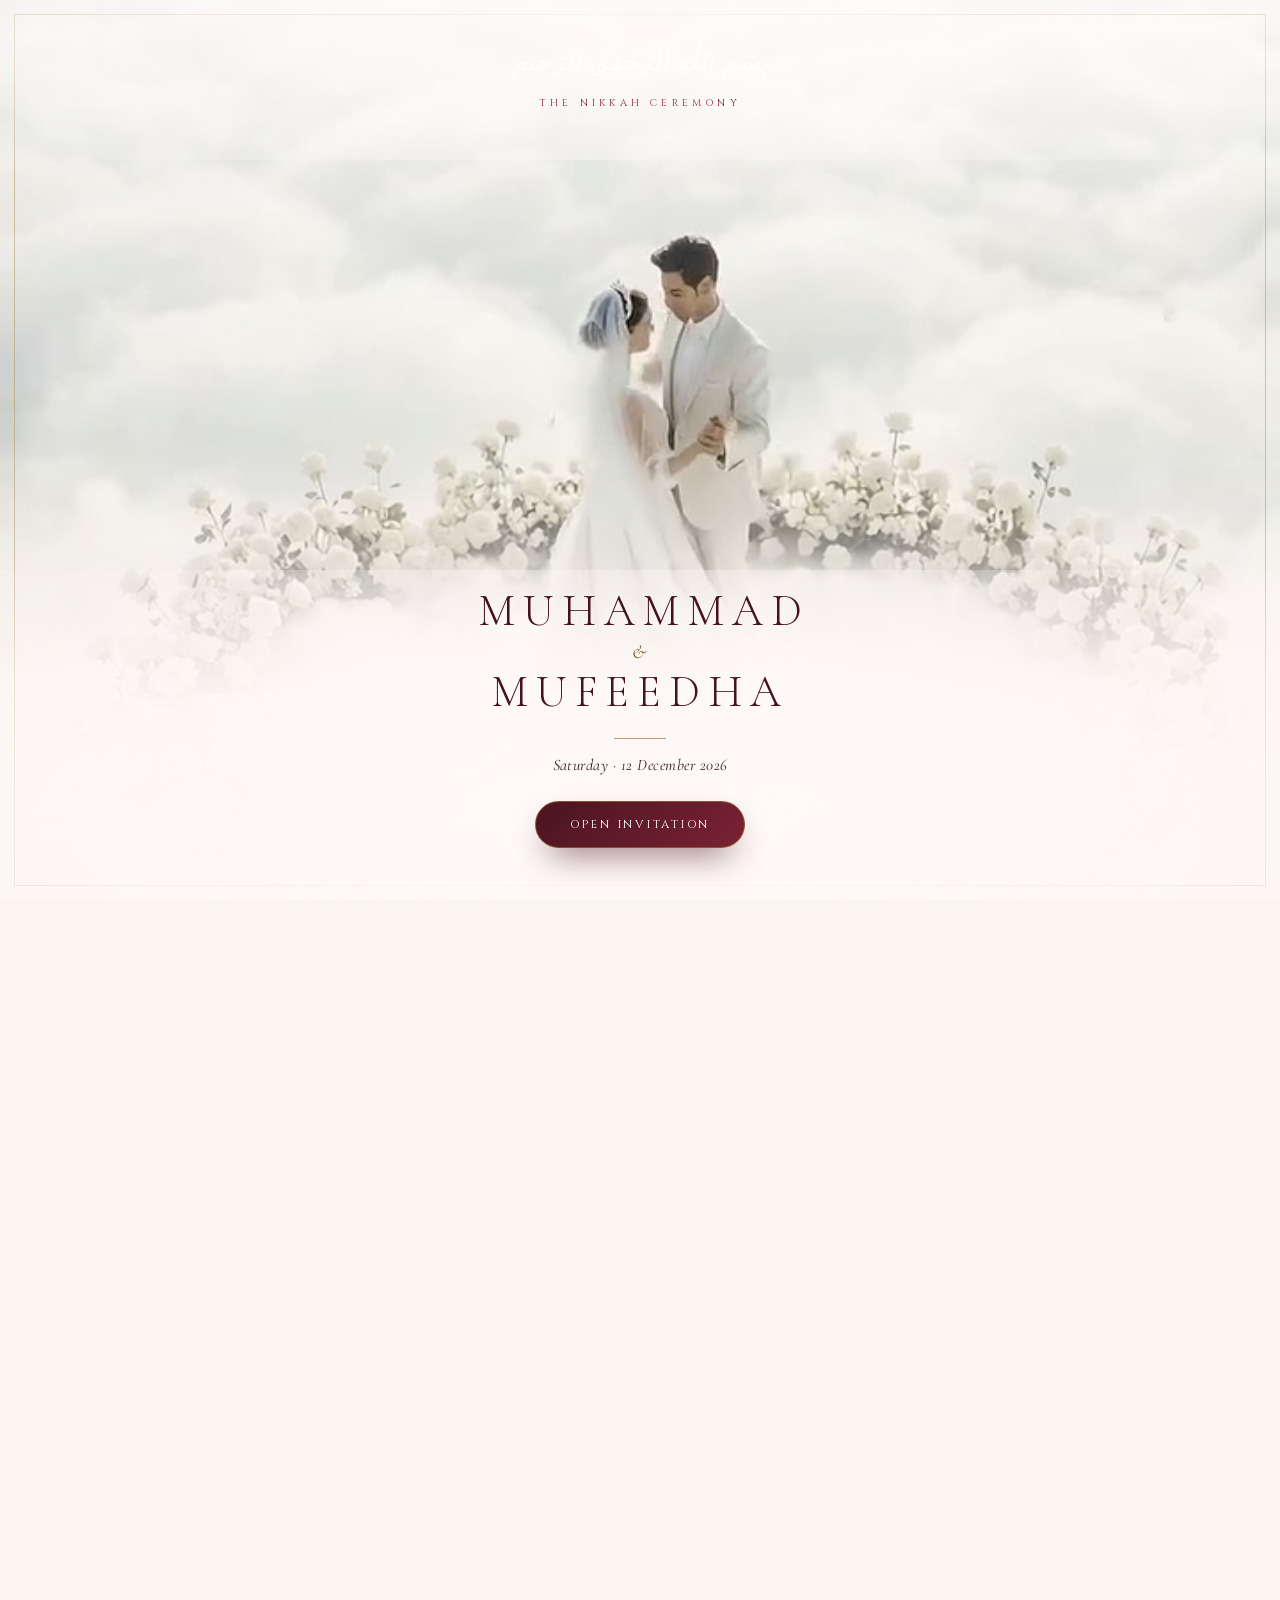
<file: index.html>
<!DOCTYPE html>
<html lang="en">
<head>
<meta charset="UTF-8">


<meta name="viewport" content="width=device-width, initial-scale=1.0, maximum-scale=1.0, user-scalable=no">
<title>Muhammad &amp; Mufeedha &#8211; Wedding Invitation</title>

<!-- OG / WhatsApp preview -->
<meta property="og:type" content="website">
<meta property="og:title" content="Muhammad &amp; Mufeedha | Wedding Invitation">
<meta property="og:description" content="Saturday, 12 December 2026 &middot; 7:00 PM &mdash; Le M&eacute;ridien Dubai Hotel &amp; Conference Centre, Dubai.">
<meta property="og:image" content="og-thumb.png">
<meta property="og:url" content="./">
<meta name="twitter:card" content="summary_large_image">

<!-- runtime origins (standard #17) -->
<link rel="preconnect" href="https://fonts.googleapis.com">
<link rel="preconnect" href="https://fonts.gstatic.com" crossorigin>
<link rel="preconnect" href="https://imagedelivery.net">
<link rel="dns-prefetch" href="https://yaseen-jumana-wedding-default-rtdb.firebaseio.com">
<link rel="dns-prefetch" href="https://www.gstatic.com">
<link rel="dns-prefetch" href="https://cdnjs.cloudflare.com">
<link rel="preconnect" href="https://pub-bc01cea1ca914ad8aba6c7541c55c7fb.r2.dev">

<!-- Firebase Compat SDK — deferred; init happens on DOMContentLoaded (standard #17) -->
<script defer src="assets/firebase-app-compat.js"></script>
<script defer src="assets/firebase-database-compat.js"></script>

<link href="assets/fonts.css" rel="stylesheet">
<link href="https://fonts.googleapis.com/css2?family=Cormorant+Garamond:ital,wght@0,300;0,400;0,500;0,600;1,300;1,400;1,500&family=Cinzel:wght@400;500;600&family=Caveat:wght@500&display=swap" rel="stylesheet">

<style>
:root{
  --paper:#fbf5f2;        /* ivory-blush ground (owner: red theme, crimson / wine) */
  --paper2:#f3e3df;
  --sheet:rgba(255,251,249,.90);
  --ink:#3a1f24;
  --ink2:#6e4a50;
  --navy:#4a1420;
  --gold:#866536;        /* deep printed-card gold, kept as the accent */
  --gold2:#dcc69e;
  --blue:#d9a3ab;
  --blush:#f0cdd2;
  /* crimson / wine + champagne gold (owner switched from pastel blue).
     --gold is the DEEP printed-card gold (it carries type on light ground);
     --gold2 is the light gold, only ever used on the dark panels. */
  --cloud:#d9a3ab;        /* mid cloud — on navy */
  --cloud2:#f3dade;       /* light cloud — on navy */
  --cloud-deep:#8c2f3d;   /* deep cloud — small caps on the light ground */
  --line:rgba(58,31,36,.18);
}
*{box-sizing:border-box;-webkit-tap-highlight-color:transparent}
html,body{margin:0;padding:0}
body{font-family:'Cormorant Garamond',Georgia,serif;color:var(--ink);background:var(--paper);-webkit-font-smoothing:antialiased;overflow-x:hidden}
img{max-width:100%;display:block}

/* --- paper background (zero raster weight, standard #16) --- */
#bg{position:fixed;inset:0;z-index:-1;background:
  radial-gradient(120% 90% at 50% 0%,#ffffff 0%,var(--paper) 46%,var(--paper2) 100%);}
/* the same ink-cloud artwork as the dark panels, held high-key so the whole
   page reads as one cloud-blue sky rather than clouds-on-panels over white */
#bg::before{content:"";position:absolute;inset:0;
  background:url('assets/bg-ink-clouds-rose.jpg') center/cover no-repeat;
  opacity:.34;}
#bg::after{content:"";position:absolute;inset:0;opacity:.5;
  background-image:url("data:image/svg+xml,%3Csvg xmlns='http://www.w3.org/2000/svg' width='140' height='140' viewBox='0 0 140 140'%3E%3Cg fill='none' stroke='%233a1f24' stroke-opacity='0.05' stroke-width='0.8'%3E%3Cpath d='M70 6 84 34 114 38 92 60 98 92 70 76 42 92 48 60 26 38 56 34Z'/%3E%3Ccircle cx='70' cy='70' r='46'/%3E%3C/g%3E%3C/svg%3E");
  background-size:190px 190px;}

/* --- petals — Sachin_weds_amisha's effect: shape, volume, 3D flutter and the
       exact 14-petal config copied verbatim. Only the MOTION is rebuilt: Sachin
       animates `top`, which forces layout every frame ([[sachin-amisha-perf-debt]],
       standard #17). Here the parent animates translateY (fall) and the child
       animates translateX + rotate3d (flutter), so the two never fight over the
       same transform track and the whole thing stays compositor-only.
       Tones: three red-rose gradients (client asked for red petals). --- */
#petals{position:fixed;inset:0;pointer-events:none;z-index:60;overflow:hidden;perspective:600px}
body:not(.entered) #petals{display:none}
.petal-fall{position:absolute;top:0;left:var(--left,0);will-change:transform;
  animation:petalFall var(--dur,18s) linear infinite var(--delay,0s)}
.petal{width:var(--w,14px);height:calc(var(--w,14px) * 1.18);
  border-radius:100% 0 60% 50% / 60% 0 100% 50%;
  opacity:min(1,calc(var(--op,.58) * 1.45));transform-origin:50% 40%;will-change:transform;
  box-shadow:inset -2px -3px 5px rgba(90,6,12,.32),inset 2px 2px 4px rgba(255,255,255,.38);
  animation:petalFlutter var(--sway,5s) ease-in-out infinite var(--delay,0s)}
.petal.t-light{background:radial-gradient(120% 120% at 32% 20%,#f6a3a3,#d93a3f 55%,#a8151d 100%)}
.petal.t-mid  {background:radial-gradient(120% 120% at 32% 20%,#ef7f7f,#c41e27 55%,#8e0f16 100%)}
.petal.t-deep {background:radial-gradient(120% 120% at 32% 20%,#e05a5f,#a3121b 52%,#6e0910 100%)}
@keyframes petalFall{0%{transform:translateY(-14vh)}100%{transform:translateY(112vh)}}
@keyframes petalFlutter{
  0%  {transform:translateX(-13px) rotate3d(1,1,.2,0deg)}
  50% {transform:translateX(13px)  rotate3d(1,1,.2,180deg)}
  100%{transform:translateX(-13px) rotate3d(1,1,.2,360deg)}
}
@media(prefers-reduced-motion:reduce){#petals{display:none}}

/* GATE - the couple's cloud photograph, full bleed.
   The picture is almost pure white, so the type is INK ON A WHITE SCRIM.
   The usual dark veil would have fought the photograph instead of sitting
   inside it, and would have thrown away the one thing the image is: light.
   The scrim only starts BELOW the rose heart, so nothing in the picture is
   ever covered by type. */
#gate{--paper:#fdf6f4;--paper2:#f5e3e0;--ink:#3a1f24;--ink2:#6e4a50;--navy:#45121d;--gold:#a9803c;--gold2:#d8bd85;--cloud:#c98a94;--cloud2:#ecc5cb;--cloud-deep:#8c2f3d;--line:rgba(58,31,36,.18);
  position:fixed;inset:0;z-index:80;overflow:hidden;background:var(--paper);
  transition:opacity 1s ease,visibility 1s}
#gate.hide{opacity:0;visibility:hidden}
#gate.gone{display:none}
#gateCover{position:absolute;inset:0;width:100%;height:100%;object-fit:cover;
  object-position:50% 34%;z-index:0;transform-origin:50% 40%;
  animation:coverDrift 26s ease-in-out infinite alternate}
@keyframes coverDrift{from{transform:scale(1.05)}to{transform:scale(1.13)}}
@media(prefers-reduced-motion:reduce){#gateCover{animation:none;transform:scale(1.05)}}
.gate-veil{position:absolute;inset:0;z-index:1;pointer-events:none;transition:opacity .6s ease;
  background:linear-gradient(180deg,
    rgba(255,255,255,.46) 0%,rgba(255,255,255,.26) 11%,
    rgba(255,255,255,.10) 20%,rgba(255,255,255,.02) 30%,
    rgba(252,245,243,0) 48%,rgba(252,245,243,.55) 63%,
    rgba(252,245,243,.94) 78%,rgba(252,242,240,.99) 100%)}
/* the printed card's hairline frame, carried onto the photograph */
.gate-frame{position:absolute;inset:14px;z-index:2;pointer-events:none;
  border:1px solid rgba(169,128,60,.42)}
.gate-top{position:absolute;top:0;left:0;right:0;z-index:3;padding:46px 30px 0;
  text-align:center;transition:opacity .5s ease}
.gate-cta{position:absolute;bottom:0;left:0;right:0;z-index:3;padding:0 26px 52px;
  text-align:center;background:transparent;transition:opacity .5s ease}
/* Each text block carries its OWN soft scrim as well as the page veil. The
   veil is keyed to the PORTRAIT crop; on a landscape screen `cover` pulls the
   rose row straight up under the names, and the gold "with" measured 3.07:1
   there (4.81:1 on a phone). These two glows put a known white under the type
   whatever the crop does, so the numbers hold at every viewport. */
.gate-top::before,.gate-cta::before{content:'';position:absolute;z-index:-1;
  left:0;right:0;pointer-events:none}
.gate-top::before{top:-30px;height:190px;
  background:radial-gradient(80% 100% at 50% 30%,rgba(255,250,248,.92) 0%,rgba(255,250,248,.55) 52%,rgba(255,250,248,0) 100%)}
.gate-cta::before{bottom:0;height:330px;
  background:radial-gradient(90% 100% at 50% 76%,rgba(255,249,247,.96) 0%,rgba(255,249,247,.82) 46%,rgba(255,249,247,0) 100%)}
.gate-bism{font-family:'Amiri','Noto Naskh Arabic',serif;font-size:min(6.2vw,28px);
  white-space:nowrap;line-height:1.4;color:var(--gold);
  text-shadow:0 1px 12px rgba(255,255,255,.95)}
.gate-eyebrow{font-family:'Cinzel',serif;letter-spacing:.42em;font-size:10px;
  color:var(--cloud-deep);text-transform:uppercase;margin-top:16px;
  text-shadow:0 1px 8px rgba(255,255,255,.95)}
.gate-names{font-family:'Cormorant Garamond',serif;font-weight:300;
  font-size:clamp(34px,9.6vw,44px);letter-spacing:.18em;line-height:1.16;
  color:var(--navy);margin:4px 0;text-transform:uppercase;text-indent:.18em;
  text-shadow:0 1px 14px rgba(255,255,255,.9)}
.gate-amp{display:block;font-family:'Cormorant Garamond',serif;font-style:italic;
  font-weight:400;font-size:19px;letter-spacing:.06em;color:var(--gold);
  text-transform:lowercase;margin:4px 0;text-indent:0}
/* 19px is normal-size type, not large, so the gate gold has to clear 4.5:1 on
   the white scrim wherever `cover` happens to put the roses. --gold #a9803c
   measures 3.60:1 there and #8a6529 dipped to 4.28:1 against the darkest of
   the landscape crop; #7d5b24 holds 5.0:1 at both. The rule and the Bismillah
   keep --gold (both are large, and measure 3.3-3.4:1 against a 3:1 bar). */
.gate-amp{color:#7d5b24}
.gate-rule{width:52px;height:1px;background:var(--gold);opacity:.75;margin:20px auto 0}
.gate-sub{font-family:'Cormorant Garamond',serif;font-style:italic;font-size:16px;
  color:var(--ink);margin:16px 0 26px;letter-spacing:.03em;
  text-shadow:0 1px 8px rgba(255,255,255,.9)}
.open-btn{font-family:'Cinzel',serif;letter-spacing:.24em;font-size:11.5px;
  text-transform:uppercase;color:#fff;background:linear-gradient(135deg,#4a1420,#7a2232);
  border:1px solid rgba(169,128,60,.55);border-radius:40px;padding:15px 34px;cursor:pointer;
  box-shadow:0 16px 34px -14px rgba(74,20,32,.85);transition:transform .25s ease}
.open-btn:active{transform:scale(.96)}
@media(max-height:660px){
  .gate-top{padding-top:28px}
  .gate-cta{padding-bottom:32px}
  .gate-sub{margin:12px 0 18px}
  .gate-rule{margin-top:14px}
}

/* ══════════════════════════════════════════════════════════════════
   INSIDE THE INVITE — editorial layout modelled on VijithwedsLakshmi,
   painted in this invite's own ivory / navy / gold palette so the page
   and the video gate read as one object.
   Type stays Cormorant Garamond (display + body) / Cinzel (caps) /
   Amiri (Arabic) — the gate's faces, no new font request.
   ══════════════════════════════════════════════════════════════════ */

/* --- main --- */
#main{opacity:0;transition:opacity 1s ease .2s}
#main.show{opacity:1}

/* --- progress bar --- */
#progressBar{position:fixed;top:0;left:0;height:2px;width:0;z-index:75;
  background:linear-gradient(90deg,var(--cloud-deep),var(--cloud2));transition:width .1s linear}

/* --- nav --- */
/* The nav is fixed, so it crosses BOTH the near-white sections (hero film,
   countdown, celebration, wishes) and the ink ones. Its near-white type
   measured 1.02:1 over the film - invisible. So it carries its OWN ink bar,
   and it only appears once the guest has left the hero: over the film the
   screen belongs to the couple, and the hero has its own scroll cue. */
nav{position:fixed;top:0;left:0;right:0;z-index:65;padding:14px 26px;
  display:flex;justify-content:space-between;align-items:center;pointer-events:none;
  opacity:0;transition:opacity .45s ease}
body.nav-on nav{opacity:1;
  background:rgba(74,20,32,.86);-webkit-backdrop-filter:blur(8px);backdrop-filter:blur(8px);
  border-bottom:1px solid rgba(240,214,218,.18)}
body.nav-on nav a,body.nav-on nav .nav-logo{pointer-events:auto}
.nav-logo{font-family:'Cormorant Garamond',serif;font-style:italic;font-size:19px;
  letter-spacing:.14em;color:var(--cloud2);text-shadow:0 1px 10px rgba(36,8,14,.55)}
.nav-links{display:flex;gap:24px}
.nav-links a{font-family:'Cinzel',serif;font-size:9.5px;letter-spacing:.28em;
  text-transform:uppercase;color:var(--cloud2);text-decoration:none;opacity:.88;
  transition:opacity .3s;text-shadow:0 1px 10px rgba(36,8,14,.55)}
.nav-links a:hover{opacity:1}
body.admin-on nav{top:34px}

/* ── HERO — split: ink panel + photo ── */
/* ── HERO — the film, full screen, played ONCE ──
   The clip ends on the same aerial frame as the landing photograph, so when it
   stops the invitation is back where it opened. The names are held back until
   that moment and then settle onto the held frame. --- */
.hero{position:relative;overflow:hidden;
  min-height:100vh;min-height:100svh;   /* svh so the mobile URL bar can't crop it */
  background:var(--navy)}
.hero-veil{position:absolute;inset:0;z-index:1;pointer-events:none;
  background:linear-gradient(180deg,
    rgba(255,255,255,.30) 0%,rgba(255,255,255,.04) 16%,
    rgba(253,246,244,0) 40%,rgba(253,246,244,.42) 62%,
    rgba(253,246,244,.86) 80%,rgba(252,245,243,.96) 100%)}
.hero-frame{position:absolute;inset:14px;z-index:2;pointer-events:none;
  border:1px solid rgba(169,128,60,.36)}
/* the type block: hidden until the film ends (or the backstop fires) */
.hero-overlay{position:absolute;left:0;right:0;bottom:clamp(104px,17vh,168px);z-index:3;
  padding:0 26px;text-align:center;
  opacity:0;transform:translateY(16px);transition:opacity 1.2s ease,transform 1.2s ease}
.hero.named .hero-overlay{opacity:1;transform:none}
.hero-overlay::before{content:'';position:absolute;left:0;right:0;bottom:-90px;height:330px;
  z-index:-1;pointer-events:none;
  background:radial-gradient(90% 100% at 50% 62%,rgba(253,246,244,.95) 0%,rgba(253,246,244,.78) 46%,rgba(253,246,244,0) 100%)}
.ho-names{font-family:'Cormorant Garamond',serif;font-weight:300;
  font-size:clamp(36px,9.4vw,72px);letter-spacing:.18em;line-height:1.14;
  color:var(--navy);text-transform:uppercase;text-indent:.18em;
  text-shadow:0 1px 14px rgba(255,255,255,.9)}
.ho-amp{display:block;font-family:'Cormorant Garamond',serif;font-style:italic;
  font-weight:400;font-size:clamp(18px,3.4vw,26px);letter-spacing:.06em;color:#7d5b24;
  text-transform:lowercase;text-indent:0;margin:6px 0}
.ho-rule{width:56px;height:1px;background:var(--gold);opacity:.75;margin:20px auto 0}
.ho-date{font-family:'Cinzel',serif;font-size:clamp(9px,2.4vw,11px);letter-spacing:.34em;
  text-transform:uppercase;color:var(--cloud-deep);margin-top:18px;
  text-shadow:0 1px 8px rgba(255,255,255,.95)}

/* ── VERSE BAND — what used to be the hero's left half, now its own panel
      directly under the film. Its children keep the .hl-* prefix from that
      lineage; they are simply this band's type. ── */
.verse-panel{background:var(--navy);display:flex;flex-direction:column;justify-content:center;
  align-items:center;padding:clamp(56px,8vw,96px) clamp(26px,5vw,64px);position:relative;z-index:2}
/* it used to be half a split, so it never needed a measure; full width it does
   - otherwise the verse runs the whole 1280px and stops being readable */
.verse-panel > *{width:100%;max-width:680px}
.verse-panel::after{content:'';position:absolute;left:0;right:0;bottom:-1px;height:2px;
  background:linear-gradient(to right,transparent,var(--cloud-deep),transparent)}
.verse-panel::before{content:'';position:absolute;top:0;right:0;width:240px;height:240px;pointer-events:none;
  background:radial-gradient(circle at 100% 0,rgba(236,200,205,.26) 0%,transparent 68%)}
.hl-bism{font-family:'Amiri','Noto Naskh Arabic',serif;font-size:min(5.6vw,24px);
  white-space:nowrap;line-height:1.5;color:var(--gold2);margin-bottom:20px;
  opacity:0;animation:fadeSlideR .8s ease forwards .1s}
.hl-eyebrow{font-family:'Cinzel',serif;font-size:9.5px;letter-spacing:.42em;color:var(--cloud-deep);
  text-transform:uppercase;margin-bottom:22px;opacity:0;animation:fadeSlideR .8s ease forwards .2s}
.hl-verse{font-family:'Cormorant Garamond',serif;font-style:italic;
  font-size:clamp(13.5px,1.8vw,17px);line-height:1.85;letter-spacing:.02em;
  color:var(--cloud2);border-left:2px solid var(--cloud-deep);padding-left:18px;
  margin-bottom:34px;opacity:0;animation:fadeSlideR .8s ease forwards .4s}
.hl-verse cite{display:block;font-style:normal;font-family:'Cinzel',serif;
  font-size:9px;letter-spacing:.24em;text-transform:uppercase;
  color:rgba(236,200,205,.66);margin-top:12px}
.hl-tagline{font-family:'Cormorant Garamond',serif;font-style:italic;
  font-size:clamp(14px,1.6vw,18px);color:rgba(255,255,255,.5);letter-spacing:.06em;
  margin-top:26px;opacity:0;animation:fadeSlideR .8s ease forwards .8s}
.hl-date-strip{display:flex;margin-top:36px;flex-wrap:wrap;
  opacity:0;animation:fadeSlideR .8s ease forwards 1s}
.ds-item{padding:11px 18px;border:1px solid rgba(200,130,140,.34);text-align:center}
.ds-item+.ds-item{border-left:none}
.ds-val{display:block;font-family:'Cinzel',serif;font-size:clamp(16px,2.3vw,24px);
  color:#fff;line-height:1;letter-spacing:.06em}
.ds-lbl{display:block;font-family:'Cinzel',serif;font-size:8.5px;letter-spacing:.26em;
  text-transform:uppercase;color:var(--cloud-deep);margin-top:6px}
@keyframes fadeSlideR{from{opacity:0;transform:translateX(-26px)}to{opacity:1;transform:translateX(0)}}

/* The film itself. Muted + playsinline so it is decoration rather than a
   player: no controls, no sound, nothing to tap. It does NOT loop - it runs
   once and holds its last frame. `preload="none"` and the src is only attached
   in revealInvitation(), so a guest who never opens the invite never downloads
   1.1 MB of video (#17). */
#heroVideo{position:absolute;inset:0;width:100%;height:100%;object-fit:cover;
  z-index:0;background:var(--navy)}
/* the slideshow itself now lives in its own MOMENTS band, further down */
/* NOTE - this invite has NO photographs of its own (owner, r4 then r5). The
   gallery band went first, then the family photo in the Blessing section, and
   with them every photo-slot rule: .photo-slide/.photo-main/.photo-nav/
   .pn-dot/.photo-counter, then .gallery-ph/.img-slot-add/.img-delete-btn and
   the whole .fbl-photo-* group. The couple's pictures are the film and the
   landing photograph, and those are ADMIN-replaceable in their own right. */
.scroll-ind{position:absolute;bottom:34px;left:50%;transform:translateX(-50%);z-index:4;
  display:flex;flex-direction:column;align-items:center;gap:9px;text-decoration:none;
  opacity:0;animation:fadeIn 1s ease forwards 1.6s;-webkit-tap-highlight-color:transparent}
.scroll-ind span{font-family:'Cinzel',serif;font-size:8.5px;letter-spacing:.32em;
  text-transform:uppercase;color:var(--cloud-deep);text-shadow:0 1px 8px rgba(255,255,255,.95)}
.scroll-arrow{width:38px;height:38px;border-radius:50%;display:flex;align-items:center;
  justify-content:center;border:1px solid rgba(169,128,60,.55);color:var(--navy);
  background:rgba(255,249,247,.72);-webkit-backdrop-filter:blur(2px);backdrop-filter:blur(2px);
  animation:scrollNudge 2s ease-in-out infinite}
.scroll-arrow svg{width:15px;height:15px;display:block}
@keyframes scrollNudge{0%,100%{transform:translateY(0)}50%{transform:translateY(5px)}}
@media(prefers-reduced-motion:reduce){.scroll-arrow{animation:none}}
/* The film has its own music, so it needs a way to be silenced. It sits at the
   exact spot the BGM button takes over when the film ends, so the guest sees
   one sound control, not two. */
#filmSoundBtn{position:absolute;bottom:22px;right:18px;z-index:5;
  width:42px;height:42px;border-radius:50%;cursor:pointer;padding:0;
  display:flex;align-items:center;justify-content:center;
  border:1px solid rgba(169,128,60,.55);color:var(--navy);
  background:rgba(255,249,247,.78);-webkit-backdrop-filter:blur(3px);backdrop-filter:blur(3px);
  box-shadow:0 8px 20px -10px rgba(80,26,38,.5);
  opacity:0;animation:fadeIn .8s ease forwards 1.2s;transition:opacity .5s ease,transform .2s ease}
#filmSoundBtn:active{transform:scale(.92)}
#filmSoundBtn.gone{opacity:0;pointer-events:none;animation:none}
#filmSoundBtn{display:none!important}   /* the film is always muted */
#filmSoundBtn svg{width:19px;height:19px;display:block}
#filmSoundBtn .fs-off{display:none}
#filmSoundBtn.muted .fs-on{display:none}
#filmSoundBtn.muted .fs-off{display:block}
@keyframes fadeIn{to{opacity:1}}



/* ── SECTION COMMON ── */
section{position:relative;z-index:2}
.s-label{font-family:'Cinzel',serif;font-size:9.5px;letter-spacing:.4em;
  text-transform:uppercase;color:var(--cloud-deep);margin-bottom:12px}
.s-rule{width:58px;height:1px;background:var(--cloud-deep);margin:16px 0}
.s-title{font-family:'Cormorant Garamond',serif;font-weight:300;
  font-size:clamp(30px,4.6vw,52px);line-height:1.14;color:var(--navy);letter-spacing:.04em}
.s-title em{font-style:italic;color:var(--cloud-deep)}
.flourish{width:170px;max-width:58%;margin:18px 0;display:block;opacity:.9}
.flourish.center{margin-left:auto;margin-right:auto}

/* ── EDITORIAL MARQUEE BAND ── */
.editorial-band{background:var(--navy);padding:24px 0;overflow:hidden;position:relative;z-index:2}
.marquee-track{display:flex;white-space:nowrap;animation:marquee 26s linear infinite;will-change:transform}
.marquee-item{font-family:'Cormorant Garamond',serif;font-style:italic;
  font-size:clamp(13px,2vw,17px);color:rgba(255,255,255,.28);
  letter-spacing:.22em;padding:0 30px;flex-shrink:0}
.marquee-sep{color:var(--cloud-deep);opacity:.7}
@keyframes marquee{0%{transform:translateX(0)}100%{transform:translateX(-50%)}}

/* ── COUNTDOWN BAND ── */
.cd-band{background:rgba(252,243,241,.56);padding:64px 24px;text-align:center;position:relative;z-index:2;
  border-top:1px solid rgba(200,130,140,.2);border-bottom:1px solid rgba(200,130,140,.2)}
#cdHeading{font-family:'Cinzel',serif;font-size:9.5px;letter-spacing:.4em;
  text-transform:uppercase;color:var(--cloud-deep);margin-bottom:24px}
.cd-grid{display:inline-flex;flex-wrap:wrap;justify-content:center}
.cd-box{padding:15px 20px;border:1px solid var(--line);min-width:74px}
.cd-box+.cd-box{border-left:none}
.cd-num{font-family:'Cinzel',serif;font-size:clamp(26px,4.6vw,42px);color:var(--navy);line-height:1}
.cd-lbl{display:block;font-family:'Cinzel',serif;font-size:8.5px;letter-spacing:.24em;
  text-transform:uppercase;color:var(--cloud-deep);margin-top:8px}

/* ── OCCASION / DETAILS ── */
.details-section{padding:96px 0;overflow:hidden}
.details-section::before{content:'';position:absolute;pointer-events:none;z-index:0;
  top:-190px;right:-170px;width:520px;height:520px;border-radius:50%;
  background:radial-gradient(circle,rgba(200,130,140,.20) 0%,transparent 70%)}
.details-inner{position:relative;z-index:1;max-width:1080px;margin:0 auto;padding:0 40px}
.invite-lead{font-family:'Cormorant Garamond',serif;font-size:18px;line-height:1.7;
  color:#6e4a50;max-width:540px;margin-top:26px}
.invite-lead b{color:var(--ink);font-weight:600}
.ev-list{margin:52px auto 0;max-width:560px;display:flex;flex-direction:column;gap:38px}
.ev-card{position:relative;padding-top:6px}
.ev-num{position:absolute;top:-14px;right:0;font-family:'Cinzel',serif;
  font-size:60px;line-height:1;color:rgba(58,31,36,.10);pointer-events:none;user-select:none}
.ev-kicker{font-family:'Cinzel',serif;font-size:9.5px;letter-spacing:.28em;
  text-transform:uppercase;color:var(--cloud-deep)}
.ev-name{font-family:'Cormorant Garamond',serif;font-weight:300;
  font-size:clamp(25px,4.2vw,34px);color:var(--navy);line-height:1.16;
  margin:6px 0 18px;letter-spacing:.14em;text-transform:uppercase}
.ev-name::after{content:'';display:block;width:44px;height:1px;background:var(--cloud-deep);margin-top:14px}
.udc-card{background:linear-gradient(180deg,rgba(255,250,248,.94),rgba(248,232,230,.94));
  border:1px solid var(--line);border-radius:14px;overflow:hidden;
  box-shadow:0 4px 30px rgba(58,31,36,.07)}
.ev-card-hero .udc-card{border-color:rgba(200,130,140,.55);box-shadow:0 8px 36px rgba(58,31,36,.12)}
.ev-card-hero .ev-num{color:rgba(200,130,140,.24)}
.udc-row{display:flex;align-items:center;gap:18px;padding:24px 28px}
.udc-icon-box{width:50px;height:50px;flex-shrink:0;border-radius:11px;
  background:rgba(200,130,140,.16);display:flex;align-items:center;justify-content:center;color:var(--navy)}
.udc-icon-box svg{width:22px;height:22px}
.udc-text{display:flex;flex-direction:column;gap:4px}
.udc-label{font-family:'Cinzel',serif;font-size:9px;letter-spacing:.28em;
  text-transform:uppercase;color:var(--cloud-deep)}
.udc-val-main{font-family:'Cinzel',serif;font-size:16px;letter-spacing:.06em;color:var(--navy)}
.udc-val-sub{font-family:'Cormorant Garamond',serif;font-style:italic;font-size:16px;color:var(--ink2)}
.udc-divider{height:1px;background:var(--line);margin:0 28px}
.udc-actions{display:flex;flex-direction:column;gap:11px;margin-top:20px}
.udc-btn{display:flex;align-items:center;justify-content:center;gap:9px;
  padding:15px 22px;border-radius:9px;font-family:'Cinzel',serif;font-size:10.5px;
  letter-spacing:.2em;text-transform:uppercase;text-decoration:none;transition:transform .2s,opacity .3s}
.udc-btn:active{transform:scale(.98)}
.udc-btn svg{width:15px;height:15px}
.udc-btn-primary{background:linear-gradient(135deg,#3a1f24,#7e3a46);color:#fff;
  box-shadow:0 10px 24px -12px rgba(58,31,36,.8)}
.udc-btn-primary:hover{opacity:.9}
.udc-btn-secondary{background:#fff;border:1px solid var(--line);color:var(--navy)}
.udc-btn-secondary:hover{border-color:var(--cloud-deep)}

/* ── FAMILY (ink band) ── */
.family-section{background:var(--navy);padding:96px 0;position:relative;overflow:hidden}
.family-section::before{content:'';position:absolute;top:-100px;left:-100px;
  width:500px;height:500px;pointer-events:none;
  background:radial-gradient(circle,rgba(200,130,140,.09) 0%,transparent 70%)}
.family-inner{position:relative;z-index:1;max-width:1000px;margin:0 auto;padding:0 40px}
.family-section .s-title{color:#fff}
.family-section .s-title em{color:var(--cloud2)}
.family-grid{display:grid;grid-template-columns:1fr auto 1fr;gap:36px;align-items:center;margin-top:54px}
.fam-block{border:1px solid rgba(200,130,140,.18);padding:36px;position:relative;
  background:rgba(255,255,255,.025)}
.fam-block::after{content:'';position:absolute;bottom:-1px;left:20%;right:20%;height:1px;
  background:linear-gradient(90deg,transparent,var(--cloud-deep),transparent)}
/* the NAME leads and the role sits under it (owner, r6), so the gap that used
   to separate role-from-name now separates role-from-parents */
.fb-role{font-family:'Cinzel',serif;font-size:9px;letter-spacing:.34em;
  text-transform:uppercase;color:var(--cloud-deep);margin-bottom:20px}
.fb-name{font-family:'Cormorant Garamond',serif;font-weight:300;
  font-size:clamp(27px,3.8vw,38px);color:#fff;line-height:1.1;margin-bottom:11px;
  letter-spacing:.18em;text-transform:uppercase;text-indent:.18em}
.fb-details{font-family:'Cormorant Garamond',serif;font-size:17px;line-height:1.9;
  color:rgba(255,255,255,.58)}
.fb-details strong{color:rgba(255,255,255,.9);font-weight:500}
.fb-addr{margin-top:14px;padding-top:14px;border-top:1px solid rgba(200,130,140,.16);
  font-family:'Cormorant Garamond',serif;font-style:italic;font-size:15.5px;
  line-height:1.7;color:rgba(255,255,255,.42)}
/* round portrait on each family card, after JacksonwedsRenisha2: a gold
   gradient ring around the photo, the initial until ADMIN adds one. It is a
   .wp-avatar with data-party, so renderParty() / adminUploadParty() drive it
   (stored at PARTY_PATH/groom|bride). */
/* photo and name side by side (owner): the circle on the left, the name
   and its "Son of / Daughter of" stacked beside it */
.fam-head{display:flex;align-items:center;gap:16px;margin-bottom:22px}
.fam-head-text{min-width:0;flex:1}
.fam-head .fb-name{font-size:clamp(21px,6vw,34px);letter-spacing:.14em;text-indent:0;margin-bottom:8px;line-height:1.15}
.fam-head .fb-role{margin-bottom:0}
.fam-photo-wrap{display:inline-block;flex:0 0 auto;padding:3px;border-radius:50%;
  background:linear-gradient(135deg,#866536,#dcc69e,#a9803c)}
.fam-photo-wrap .wp-avatar{width:76px;height:76px;margin:0;font-size:32px;
  border:3px solid var(--navy);box-shadow:none;
  background:linear-gradient(145deg,#8c2f3d,#4a1420)}
.fam-center{display:flex;flex-direction:column;align-items:center;gap:12px}
.fc-line{width:1px;height:50px;background:linear-gradient(to bottom,rgba(200,130,140,.55),transparent)}
.fc-ring{width:62px;height:62px;border-radius:50%;border:1px solid rgba(200,130,140,.45);
  display:flex;align-items:center;justify-content:center}
.fc-inner{width:46px;height:46px;border-radius:50%;background:rgba(200,130,140,.12);
  display:flex;align-items:center;justify-content:center;color:var(--cloud2)}
.fc-inner svg{width:22px;height:22px}
.compliments-strip{text-align:center;margin-top:48px;padding-top:38px;
  border-top:1px solid rgba(200,130,140,.14);
  font-family:'Cormorant Garamond',serif;font-style:italic;font-size:17px;color:rgba(255,255,255,.4)}
.compliments-strip b{color:var(--cloud2);font-weight:400;font-style:normal}
.compliments-lbl{display:block;font-family:'Cinzel',serif;font-style:normal;font-size:9px;
  letter-spacing:.32em;text-transform:uppercase;color:var(--cloud-deep);margin-bottom:12px}

/* ── BLESSING (du'a) ── */
.family-blessing{background:rgba(246,228,226,.50);padding:80px 0;position:relative;z-index:2}
.fbl-inner{max-width:720px;margin:0 auto;padding:0 24px;text-align:center;position:relative;z-index:1}
.family-blessing .s-title{text-align:center}
.fbl-art{display:block;width:clamp(120px,30vw,160px);height:auto;margin:0 auto 18px;opacity:.92}
.fbl-divider{width:58px;height:1px;background:var(--cloud-deep);margin:26px auto}
/* the du'a's dedication line, which used to sit over the photo */
.fbl-caption{font-family:'Cormorant Garamond',serif;font-style:italic;
  font-size:clamp(20px,3.4vw,28px);color:var(--navy);margin-bottom:8px}
.fbl-sub{font-family:'Cinzel',serif;font-size:9.5px;letter-spacing:.34em;
  text-transform:uppercase;color:var(--cloud-deep)}
.fbl-arabic{font-family:'Amiri','Noto Naskh Arabic',serif;direction:rtl;
  font-size:clamp(17px,2.8vw,22px);line-height:1.9;color:#7d5d22;margin-bottom:14px}  /* deeper gold: the light gold measured 1.49:1 on the cloud ground */
.fbl-quote{font-family:'Cormorant Garamond',serif;font-style:italic;
  font-size:clamp(15px,2.2vw,18px);line-height:1.8;color:var(--ink)}
.fbl-quote cite{display:block;font-style:normal;font-family:'Cinzel',serif;font-size:9px;
  letter-spacing:.24em;text-transform:uppercase;color:var(--cloud-deep);margin-top:12px}

/* ── WISHES ── */
.wishes-section{padding:96px 0;overflow:hidden;background:rgba(252,243,241,.46)}
.wishes-section::after{content:'';position:absolute;pointer-events:none;z-index:0;
  bottom:-210px;left:-180px;width:520px;height:520px;border-radius:50%;
  background:radial-gradient(circle,rgba(200,130,140,.24) 0%,transparent 70%)}
.wishes-inner{position:relative;z-index:1;max-width:760px;margin:0 auto;padding:0 40px}
.wform{margin-top:44px}
.wfield{display:block;width:100%;background:transparent;border:none;
  border-bottom:1px solid var(--line);font-family:'Cormorant Garamond',serif;
  font-size:18px;color:var(--navy);padding:14px 0;outline:none;resize:none;
  transition:border-color .3s;border-radius:0}
.wfield:focus{border-bottom-color:var(--cloud-deep)}
.wfield::placeholder{color:rgba(58,31,36,.34);font-style:italic}
textarea.wfield{min-height:96px}
.wfl-submit{width:100%;margin-top:26px;padding:17px;border:none;cursor:pointer;
  background:var(--navy);color:var(--cloud2);font-family:'Cinzel',serif;
  font-size:10.5px;letter-spacing:.4em;text-transform:uppercase;transition:background .3s}
.wfl-submit:hover{background:#5a1c28}
.wfl-submit:disabled{opacity:.55}
.wwall{margin-top:54px}
.wish-count-label{font-family:'Cinzel',serif;font-size:9px;letter-spacing:.32em;
  text-transform:uppercase;color:var(--cloud-deep);margin-bottom:22px}
.wish-count-label span{color:var(--navy)}
#wgrid{display:grid;grid-template-columns:1fr 1fr;gap:18px;text-align:left}
.wcard{background:rgba(255,250,248,.90);border:1px solid var(--line);padding:24px 26px;
  animation:rise .5s ease both;position:relative}
@keyframes rise{from{opacity:0;transform:translateY(14px)}to{opacity:1;transform:none}}
.wc-top{display:flex;align-items:center;gap:11px;margin-bottom:10px}
.wc-av{width:36px;height:36px;border-radius:50%;flex:0 0 36px;display:flex;
  align-items:center;justify-content:center;font-family:'Cinzel',serif;font-size:13px;
  color:#fff;background:linear-gradient(135deg,#7e3a46,#d9a3ab)}
.wc-name{font-family:'Cormorant Garamond',serif;font-style:italic;font-size:20px;color:var(--navy)}
.wc-time{font-family:'Cinzel',serif;font-size:8.5px;letter-spacing:.16em;
  text-transform:uppercase;color:var(--ink2);opacity:.65}
.wc-msg{font-family:'Cormorant Garamond',serif;font-style:italic;font-size:16.5px;
  line-height:1.75;color:var(--ink2)}
.wc-footer{display:flex;align-items:center;margin-top:12px}
.wc-heart{background:transparent;border:1px solid var(--line);border-radius:20px;
  padding:6px 14px;cursor:pointer;color:var(--ink2);display:flex;align-items:center;gap:6px;
  font-family:'Cinzel',serif;font-size:10px;line-height:1;transition:border-color .2s,transform .2s}
.wc-heart:hover{border-color:var(--cloud-deep)}
.wc-heart-ico{display:flex;align-items:center}
.wc-heart.liked{color:#c41e3a;border-color:rgba(200,90,105,.5)}
.wc-heart:active{transform:scale(1.08)}
.wc-reply-block{margin-top:14px;padding:11px 14px;border-left:3px solid var(--cloud-deep);
  background:rgba(200,130,140,.09);border-radius:0 6px 6px 0}
.wc-reply-lbl{font-family:'Cinzel',serif;font-size:8.5px;letter-spacing:.2em;
  text-transform:uppercase;color:var(--cloud-deep);margin-bottom:5px}
.wc-reply-msg{font-family:'Cormorant Garamond',serif;font-size:15.5px;color:var(--ink);line-height:1.55}
@keyframes replyGlow{0%,100%{box-shadow:none}50%{box-shadow:0 0 0 4px rgba(200,130,140,.4)}}
.wc-reply-glow{animation:replyGlow 2.2s ease 3}
.wish-skel{height:104px;background:linear-gradient(90deg,rgba(58,31,36,.04) 25%,rgba(58,31,36,.09) 50%,rgba(58,31,36,.04) 75%);
  background-size:200% 100%;animation:skel 1.4s ease infinite}
@keyframes skel{0%{background-position:200% 0}100%{background-position:-200% 0}}
.w-empty{grid-column:1/-1;text-align:center;font-family:'Cormorant Garamond',serif;
  font-style:italic;color:var(--ink2);opacity:.85;padding:26px 0}
#loadmore-wrap{margin-top:26px;text-align:center}
#loadMoreBtn{font-family:'Cinzel',serif;font-size:10px;letter-spacing:.24em;
  text-transform:uppercase;color:var(--navy);background:#fff;border:1px solid var(--line);
  border-radius:30px;padding:12px 28px;cursor:pointer}
#loadMoreBtn:hover{border-color:var(--cloud-deep)}
.wc-admin-reply{margin-top:10px}
.wc-admin-ta{width:100%;font-family:'Cormorant Garamond',serif;font-size:15px;color:var(--ink);
  border:1px solid var(--cloud-deep);border-radius:4px;padding:9px 11px;outline:none;resize:vertical;min-height:56px}
.wc-admin-btns{display:flex;gap:8px;margin-top:7px;flex-wrap:wrap}
.wc-admin-save{font-family:'Cinzel',serif;font-size:9.5px;letter-spacing:.2em;text-transform:uppercase;
  border:none;border-radius:20px;padding:7px 16px;cursor:pointer;background:var(--navy);color:#fff}
.wc-admin-del{font-family:'Cinzel',serif;font-size:9.5px;letter-spacing:.2em;text-transform:uppercase;
  border:1px solid var(--line);border-radius:20px;padding:7px 16px;cursor:pointer;background:#fff;color:var(--ink2)}
.wc-admin-save:disabled,.wc-admin-del:disabled{opacity:.5}

/* ── FOOTER ── */
footer{background:var(--navy);padding:56px 40px 96px;display:grid;
  grid-template-columns:1fr auto 1fr;align-items:center;gap:20px;
  border-top:1px solid rgba(200,130,140,.14);position:relative;z-index:2}
.ft-left{font-family:'Cormorant Garamond',serif;font-style:italic;font-size:15px;
  line-height:1.85;color:rgba(255,255,255,.34)}
.ft-center{font-family:'Cormorant Garamond',serif;font-weight:300;text-align:center;
  font-size:clamp(22px,3vw,34px);letter-spacing:.16em;text-transform:uppercase;
  text-indent:.16em;color:var(--cloud2)}
.ft-right{text-align:right;font-family:'Cinzel',serif;font-size:9px;letter-spacing:.24em;
  text-transform:uppercase;color:rgba(255,255,255,.3);line-height:2.1}
.foot-card-row{grid-column:1/-1;display:flex;justify-content:center;margin-top:34px}
#cardDownloadBtn{font-family:'Cinzel',serif;font-size:10px;letter-spacing:.22em;
  text-transform:uppercase;color:var(--cloud2);text-decoration:none;
  border:1px solid rgba(200,130,140,.6);border-radius:30px;padding:12px 24px;
  display:inline-block;transition:background .3s,color .3s}
#cardDownloadBtn:hover{background:var(--cloud-deep);color:var(--navy)}
#cardDownloadBtn:active{transform:scale(.97)}
.footer-credit-row{grid-column:1/-1;display:flex;align-items:center;justify-content:center;
  flex-wrap:wrap;gap:18px;margin-top:22px;padding-top:20px;
  border-top:1px solid rgba(200,130,140,.12)}
#pdfDownloadBtn{background:none;border:none;cursor:pointer;color:var(--cloud2);opacity:.6;
  padding:6px;transition:opacity .2s;display:inline-flex;align-items:center}
#pdfDownloadBtn:hover{opacity:1}
#pdfDownloadBtn svg{width:20px;height:20px;display:block}
.dw{font-family:'Cinzel',serif;font-size:9px;letter-spacing:.3em;text-transform:uppercase;
  color:rgba(255,255,255,.32);text-decoration:none;cursor:pointer;user-select:none}
.dw span{color:var(--cloud2)}
#adminEntryBtn{background:none;border:none;cursor:pointer;font-family:'Cinzel',serif;
  font-size:8.5px;letter-spacing:.3em;text-transform:uppercase;
  color:rgba(255,255,255,.24);padding:6px 8px;transition:color .2s}
#adminEntryBtn:hover,#adminEntryBtn:active{color:var(--cloud2)}
.foot-social-row{grid-column:1/-1;display:flex;justify-content:center;gap:12px;margin-top:26px}
.foot-social{width:38px;height:38px;border-radius:50%;border:1px solid rgba(200,130,140,.5);
  display:flex;align-items:center;justify-content:center;color:var(--cloud2);
  text-decoration:none;transition:background .3s,color .3s,transform .25s}
.foot-social svg{width:17px;height:17px}
.foot-social:hover,.foot-social:active{background:var(--cloud-deep);color:var(--navy);transform:translateY(-3px)}


/* NOTE - this build ships NO decorative line art. The donor carried three
   recoloured PNGs inherited from VijithwedsLakshmi's dance theme; they had
   nothing to do with this couple, and this invite already has its own
   artwork - the cloudscape below, ramped straight out of the landing
   photograph. Two jpegs, 59 KB, and the page has one visual source. */

/* ── REVEAL ON SCROLL ── */
.reveal{opacity:0;transform:translateY(34px);transition:opacity .9s ease,transform .9s ease}
.reveal.visible{opacity:1;transform:none}
.reveal-d1{transition-delay:.1s}
.reveal-d2{transition-delay:.2s}
@media(prefers-reduced-motion:reduce){.reveal{opacity:1;transform:none;transition:none}}

/* ══════════════════════════════════════════════════════════════════
   INK-CLOUD ARTWORK ON THE DARK PANELS
   The same three background images VijithwedsLakshmi uses, hue-shifted
   from their crimson to this invite's cloud blue (211°).
   Declared LAST so it wins over each panel's own `background:var(--navy)`.

   The artwork's mean luminance measured 119/255 — far brighter than the
   #4a1420 it covers — so a navy veil is composited OVER it in the same
   background shorthand. Without that veil the white type on these panels
   drops to unreadable contrast wherever a pale cloud passes behind it.
   assets/bg-ink-clouds-wine.jpg (VijithwedsLakshmi crimson ink clouds, darkened) on a
   navy-to-cloud-blue scale: measured luminance 26-116, mean 89, so #fff
   already clears 4.7:1 against its BRIGHTEST cloud before any veil. A light
   .34 veil is enough here (the donor needed .60 over a far paler artwork).
   Every glyph also carries a shadow in the artwork's OWN deepest tone
   (#2a070d, sampled from the file) rather than a flat black.
   ══════════════════════════════════════════════════════════════════ */
.verse-panel,.editorial-band,.family-section,footer{
  background-color:var(--navy);
  background-image:linear-gradient(rgba(74,20,32,.34),rgba(74,20,32,.34)),url('assets/bg-ink-clouds-wine.jpg');
  background-size:cover;
  background-position:center;
  background-repeat:no-repeat;
}
/* an empty photo slot and the film panel behind a still-loading video are
   navy too — let the clouds through a lighter veil, so neither reads as a
   dead rectangle */
#heroVideo{
  background-color:var(--navy);
  background-image:linear-gradient(rgba(74,20,32,.26),rgba(74,20,32,.26)),url('assets/bg-ink-clouds-wine.jpg');
  background-size:cover;
  background-position:center;
  background-repeat:no-repeat;
}
.verse-panel *,.editorial-band *,.family-section *,footer *{
  text-shadow:0 1px 10px rgba(48,10,18,.60);
}
/* the couple's names carry the most weight — give them a deeper anchor */
.ft-center,.fb-name{text-shadow:0 2px 16px rgba(40,8,14,.72);}

/* The donor washed a florals jpeg behind the wishes and a silk jpeg behind
   the blessing. Both are gone: the light sections here are TRANSLUCENT over
   #bg, so what shows through them is the same cloudscape as everywhere else.
   One sky, two files, no per-section wallpaper. */
/* WISH FORM legibility over the cloudscape — transparent underline fields
   with a 34%-alpha placeholder disappear into the pattern, so each field
   gets a soft bed, a weightier placeholder and a visible underline. */
.wfield{
  background:rgba(255,250,248,.82);
  border-bottom:2px solid rgba(180,110,120,.42);
  border-radius:9px 9px 0 0;
  padding:14px 14px;
}
.wfield:focus{background:rgba(255,250,248,.95);border-bottom-color:var(--cloud-deep);}
.wfield::placeholder{color:rgba(58,31,36,.62);font-style:italic;}

/* ── TYPE LIFT ON THE INK-CLOUD PANELS ──
   Measured, not eyeballed: against the artwork's BRIGHTEST cloud the labels
   below sat at 1.44:1 (a dark-blue accent chosen for the light sections had
   been applied to elements that actually live on the dark panels). Everything
   here is re-keyed to near-white so it clears a readable ratio over the
   palest part of the picture, which is the worst case. */
.hl-eyebrow,.ds-lbl,.fb-role,.compliments-lbl,
.family-section .s-label,.nav-logo,.nav-links a,
.fc-inner,#pdfDownloadBtn,.foot-social,#cardDownloadBtn{color:#f8e9e8;}
.hl-verse{color:#fbf5f2;border-left-color:rgba(255,255,255,.6);}
.hl-verse cite{color:rgba(255,255,255,.78);}
.hl-tagline{color:rgba(255,255,255,.9);}
.ds-item{border-color:rgba(255,255,255,.45);}
.marquee-item{color:rgba(255,255,255,.66);}
.marquee-sep{color:#f0d6d9;opacity:.9;}
.family-section .s-title em{color:#f0d6d9;}
.fb-details{color:rgba(255,255,255,.9);}
.fb-details strong{color:#fff;}
.fb-addr{color:rgba(255,255,255,.78);border-top-color:rgba(255,255,255,.32);}
.fam-block{border-color:rgba(255,255,255,.38);background:rgba(72,20,32,.45);}
.fam-block::after{background:linear-gradient(90deg,transparent,rgba(255,255,255,.7),transparent);}
.fc-ring{border-color:rgba(255,255,255,.5);}
.fc-line{background:linear-gradient(to bottom,rgba(255,255,255,.62),transparent);}
.compliments-strip{color:rgba(255,255,255,.84);border-top-color:rgba(255,255,255,.24);}
.compliments-strip b{color:#fff;}
.ft-left{color:rgba(255,255,255,.88);}
.ft-right{color:rgba(255,255,255,.82);}
.ft-center{color:#f8e9e8;}
.dw{color:rgba(255,255,255,.8);}
.dw span{color:#f0d6d9;}
#adminEntryBtn{color:rgba(255,255,255,.66);}
#adminEntryBtn:hover,#adminEntryBtn:active{color:#fff;}
.foot-social{border-color:rgba(255,255,255,.52);}
.foot-social:hover,.foot-social:active{background:#f8e9e8;color:var(--navy);border-color:#f8e9e8;}
#cardDownloadBtn{border-color:rgba(255,255,255,.6);}
#cardDownloadBtn:hover{background:#f8e9e8;color:var(--navy);}
.footer-credit-row{border-top-color:rgba(255,255,255,.2);}
.verse-panel::after{background:linear-gradient(to right,transparent,rgba(255,255,255,.55),transparent);}

/* ── RESPONSIVE ── */
@media(max-width:820px){
  .verse-panel{padding:64px 26px 56px}
  .hero-overlay{bottom:clamp(96px,15vh,140px)}
  nav{padding:14px 18px}
  .nav-links{gap:16px}
  .nav-links a{font-size:8.5px;letter-spacing:.2em}
  .details-inner,.family-inner,.wishes-inner{padding:0 22px}
  .details-section,.family-section,.wishes-section{padding:68px 0}
  .family-grid{grid-template-columns:1fr;gap:0}
  .fam-block{padding:30px 24px}
  .fam-center{flex-direction:row;justify-content:center;padding:22px 0}
  .fc-line{width:40px;height:1px;background:linear-gradient(to right,rgba(200,130,140,.55),transparent)}
  #wgrid{grid-template-columns:1fr}
  footer{grid-template-columns:1fr;text-align:center;padding:48px 24px 92px}
  .ft-left,.ft-right{text-align:center}
  .cd-box{padding:12px 14px;min-width:62px}
  .ev-num{font-size:50px;top:-10px}
}
@media(max-width:400px){
  .nav-links a{font-size:8px;letter-spacing:.14em}
  .ds-item{padding:9px 13px}
}
/* BGM */
#bgmBar{position:fixed;bottom:18px;right:16px;z-index:70;display:none}
#bgmBtn{width:42px;height:42px;border-radius:50%;background:rgba(58,31,36,.88);-webkit-backdrop-filter:blur(8px);backdrop-filter:blur(8px);border:1.5px solid rgba(236,200,205,.45);color:#fff;cursor:pointer;font-size:17px;display:flex;align-items:center;justify-content:center;box-shadow:0 8px 20px -8px rgba(58,31,36,.75);transition:transform .2s}
#bgmBtn:active{transform:scale(.92)}

/* toast */
#toast{position:fixed;left:50%;bottom:28px;transform:translateX(-50%) translateY(80px);background:rgba(40,8,14,.95);color:#f8e9e8;padding:12px 22px;border-radius:30px;font-family:'Cinzel',serif;font-size:11.5px;letter-spacing:.5px;z-index:3000;opacity:0;transition:all .35s ease;pointer-events:none;max-width:86vw;text-align:center}
#toast.show{opacity:1;transform:translateX(-50%) translateY(0)}


/* ── ROUND PHOTOS — .wp-avatar circles (family cards), initial until ADMIN
      adds a photo (PARTY_PATH/<key>). The wedding-party section that first
      used them was removed (owner). The page boys & flower girl row came
      back on its own (owner) and uses the swipe-row styles below. ── */
.party-section{background:rgba(252,243,241,.56);padding:78px 0 64px;position:relative;z-index:2;text-align:center}
.party-section .s-title{text-align:center}
.party-head{padding:0 26px}
.wp-group{margin-top:38px}
.wp-group-title{font-family:'Cinzel',serif;font-size:10px;letter-spacing:.32em;text-transform:uppercase;
  color:var(--cloud-deep);margin-bottom:16px;padding:0 24px;display:flex;align-items:center;justify-content:center;gap:12px}
.wp-group-title::before,.wp-group-title::after{content:'';width:34px;height:1px;background:var(--gold);opacity:.55}
.wp-track-wrap{overflow-x:auto;-webkit-overflow-scrolling:touch;scrollbar-width:none;cursor:grab;
  -webkit-user-select:none;user-select:none}
.wp-track-wrap::-webkit-scrollbar{display:none}
.wp-track-wrap.dragging{cursor:grabbing}
.wp-track{display:flex;gap:14px;padding:8px 24px 16px;width:max-content;margin:0 auto}
.wp-card{flex-shrink:0;width:144px;background:var(--sheet);border:1px solid rgba(58,31,36,.12);
  border-radius:16px;padding:24px 14px 20px;text-align:center;
  box-shadow:0 8px 24px -16px rgba(74,20,32,.45);transition:transform .25s ease,border-color .25s ease}
.wp-card:hover{transform:translateY(-4px);border-color:rgba(134,101,54,.45)}
.wp-avatar.kd{background:linear-gradient(135deg,#866536,#dcc69e)}
.wp-name{font-family:'Cormorant Garamond',serif;font-size:19px;font-weight:500;line-height:1.15;color:var(--navy);margin-bottom:6px}
.wp-role{font-family:'Cinzel',serif;font-size:8.5px;letter-spacing:.24em;text-transform:uppercase;color:var(--ink2)}
.wp-role.lead{color:var(--gold)}
.wp-hint{font-family:'Cinzel',serif;font-size:8.5px;letter-spacing:.3em;text-transform:uppercase;color:var(--ink2);opacity:.7;margin-top:22px}
.wp-add,.wp-del{display:none}
.wp-avatar{position:relative;width:72px;height:72px;border-radius:50%;margin:0 auto 14px;
  display:flex;align-items:center;justify-content:center;overflow:hidden;
  font-family:'Cormorant Garamond',serif;font-style:italic;font-size:32px;color:#fff;
  border:2px solid #fff;box-shadow:0 0 0 1px rgba(134,101,54,.45),0 6px 16px -6px rgba(74,20,32,.5)}
.wp-avatar img{position:absolute;inset:0;width:100%;height:100%;object-fit:cover}
.wp-add,.wp-del{display:none}
body.admin-on .wp-add{display:block;position:absolute;left:50%;bottom:-2px;transform:translateX(-50%);z-index:2;
  font-family:'Cinzel',serif;font-size:8px;letter-spacing:.14em;background:var(--navy);color:#fff;border:none;
  border-radius:10px;padding:3px 8px;cursor:pointer;white-space:nowrap}
body.admin-on .wp-avatar.has-photo .wp-del{display:block;position:absolute;top:-2px;right:-2px;z-index:2;
  width:22px;height:22px;border-radius:50%;border:1px solid rgba(58,31,36,.2);background:#fff;color:#8c1e1e;
  font-size:13px;line-height:20px;padding:0;cursor:pointer}
body.admin-on .wp-avatar{overflow:visible}
body.admin-on .wp-avatar img{border-radius:50%}

/* ADMIN */
#adminModal{display:none;position:fixed;inset:0;z-index:500;background:rgba(40,8,14,.68);-webkit-backdrop-filter:blur(6px);backdrop-filter:blur(6px);align-items:center;justify-content:center}
#adminModal.open{display:flex}
.adm-box{background:#fff;border-radius:4px;padding:36px 28px;width:min(88vw,340px);text-align:center;box-shadow:0 30px 70px -20px rgba(58,31,36,.6)}
.adm-title{font-family:'Cinzel',serif;letter-spacing:.22em;font-size:12.5px;text-transform:uppercase;color:var(--navy);margin-bottom:18px}
#adminPinInput{width:100%;font-family:'Cinzel',serif;font-size:20px;text-align:center;letter-spacing:.4em;border:1px solid var(--line);border-radius:3px;padding:12px;outline:none;color:var(--navy)}
#adminPinInput:focus{border-color:var(--cloud-deep);box-shadow:0 0 0 3px rgba(200,130,140,.16)}
.adm-btn-row{display:flex;gap:10px;margin-top:16px;justify-content:center}
.adm-btn{font-family:'Cinzel',serif;letter-spacing:.16em;font-size:10.5px;text-transform:uppercase;border:none;border-radius:30px;padding:11px 24px;cursor:pointer}
.adm-btn.primary{background:linear-gradient(135deg,#3a1f24,#7e3a46);color:#fff}
.adm-btn.ghost{background:#fff;color:var(--navy);border:1px solid var(--line)}
#adminBar{display:none;position:fixed;top:0;left:0;right:0;z-index:400;background:rgba(70,22,34,.94);-webkit-backdrop-filter:blur(8px);backdrop-filter:blur(8px);color:#fff;padding:8px 16px;font-family:'Cinzel',serif;font-size:9.5px;letter-spacing:.2em;text-transform:uppercase;flex-direction:row;align-items:center;gap:10px;flex-wrap:wrap;justify-content:center}
#adminBar.open{display:flex}
.adm-bar-btn{background:rgba(255,255,255,.18);border:1px solid rgba(255,255,255,.3);color:#fff;border-radius:20px;padding:5px 14px;font-family:'Cinzel',serif;font-size:9.5px;letter-spacing:.14em;text-transform:uppercase;cursor:pointer}
#adminExitBtn{background:rgba(180,60,60,.72);border:1px solid rgba(255,255,255,.2)}

/* PDF / print (standard #15) — reveals forced visible, one photo slide only */
@media print{
  .no-pdf,#adminBar,#bgmBar,#toast,#adminModal,#petals,#gate,nav{display:none!important}
  #heroVideo,#filmSoundBtn{display:none!important}
  .hero{background-image:url('assets/hero-poster.jpg')!important;background-size:cover!important;
    background-position:center 30%!important}
  .hero-overlay{opacity:1!important;transform:none!important}
  #main{opacity:1!important}
  .reveal{opacity:1!important;transform:none!important}
}
body.pdf-capturing .no-pdf{display:none!important}
body.pdf-capturing #petals,body.pdf-capturing #gate{display:none!important}
body.pdf-capturing #heroVideo{display:none!important}
body.pdf-capturing .hero{background-image:url('assets/hero-poster.jpg')!important;
  background-size:cover!important;background-position:center 30%!important}
body.pdf-capturing .hero-overlay{opacity:1!important;transform:none!important}
body.pdf-capturing #main{opacity:1!important}
body.pdf-capturing .reveal{opacity:1!important;transform:none!important}
/* ── GALLERY — Instax cards in a swipeable stack, ADMIN-filled (IMG_PATH) ──
   Each slot is a mini-format instant print (54 x 86: square-ish photo, deep
   bottom margin). The top card follows the finger; past the threshold it flies
   off and tucks in behind the others, so the stack loops forever. */
.gallery-section{padding:88px 0 96px;background:rgba(246,228,226,.50);position:relative;z-index:2;overflow:hidden}
.gallery-inner{max-width:640px;margin:0 auto;padding:0 22px;text-align:center}
.gal-stack{position:relative;width:min(66vw,250px);aspect-ratio:54/86;margin:52px auto 0;
  touch-action:pan-y;-webkit-user-select:none;user-select:none}
.gal-card{position:absolute;inset:0;background:#fffdfb;border-radius:3px;
  padding:7.4% 7.4% 0;overflow:hidden;box-shadow:0 14px 34px rgba(58,31,36,.20),0 2px 6px rgba(58,31,36,.10);
  display:flex;flex-direction:column;cursor:grab;will-change:transform;
  transition:transform .45s cubic-bezier(.2,.8,.25,1),opacity .35s ease}
.gal-card.dragging{transition:none;cursor:grabbing}
.gal-card[data-pos="0"]{transform:rotate(-2.5deg)}
.gal-card[data-pos="1"]{transform:translate(14px,8px) rotate(4deg)}
.gal-card[data-pos="2"]{transform:translate(-12px,12px) rotate(-6deg)}
.gal-photo{position:relative;flex:0 0 auto;aspect-ratio:46/62;overflow:hidden;
  background:var(--navy) url('assets/bg-ink-clouds-wine.jpg') center/cover no-repeat;
  box-shadow:inset 0 0 0 1px rgba(0,0,0,.06)}
.gal-photo img{width:100%;height:100%;object-fit:cover;display:block;pointer-events:none;-webkit-user-drag:none}
.gal-cap{flex:1;display:flex;flex-direction:column;align-items:center;justify-content:center;
  font-family:'Caveat',cursive;color:#5a1c28;line-height:1.05}
.gal-cap b{font-weight:500;font-size:clamp(20px,6vw,25px)}
.gal-cap span{font-size:clamp(14px,4vw,17px);color:#9a4a56;margin-top:2px}
.gal-card.empty{display:none}
.gal-dots{display:flex;justify-content:center;gap:8px;margin-top:34px}
.gal-dots i{width:7px;height:7px;border-radius:50%;background:rgba(58,31,36,.22);transition:background .3s,transform .3s}
.gal-dots i.on{background:var(--gold);transform:scale(1.25)}
.gal-hint{font-family:'Cinzel',serif;font-size:9px;letter-spacing:.32em;color:var(--ink2);margin-top:14px;text-transform:uppercase}
.gal-stack.single~.gal-dots,.gal-stack.single~.gal-hint{display:none}
.gal-add,.gal-del{display:none}
body.admin-on .gal-card.empty{display:flex}
body.admin-on .gal-add{display:block;position:absolute;left:50%;top:50%;transform:translate(-50%,-50%);z-index:2;
  font-family:'Cinzel',serif;font-size:9.5px;letter-spacing:.2em;padding:9px 14px;border-radius:30px;
  border:1px solid rgba(255,255,255,.7);background:rgba(70,22,34,.78);color:#fff;cursor:pointer;white-space:nowrap}
body.admin-on .gal-card:not(.empty) .gal-add{top:auto;bottom:10px;transform:translateX(-50%)}
body.admin-on .gal-card:not(.empty) .gal-del{display:block;position:absolute;top:8px;right:8px;z-index:2;
  width:30px;height:30px;border-radius:50%;border:1px solid rgba(255,255,255,.7);
  background:rgba(140,30,30,.85);color:#fff;font-size:15px;line-height:1;cursor:pointer}
#galLightbox{position:fixed;inset:0;z-index:9000;background:rgba(48,10,18,.94);display:none;
  align-items:center;justify-content:center;padding:18px;cursor:zoom-out}
#galLightbox.open{display:flex}
#galLightbox img{max-width:100%;max-height:100%;object-fit:contain;box-shadow:0 10px 50px rgba(0,0,0,.5)}
@media(prefers-reduced-motion:reduce){.gal-card{transition:none}}
.cross-ico{display:inline-block;width:.9em;height:1.2em;vertical-align:middle}
</style>
</head>
<body>
<div id="bg"></div>
<div id="petals"></div>
<div id="toast"></div>
<!-- Background audio -->
<audio id="bgmAudio" preload="auto" loop></audio>

<!-- ADMIN modal -->
<div id="adminModal">
  <div class="adm-box">
    <div class="adm-title">Admin Access</div>
    <input id="adminPinInput" type="password" inputmode="text" autocapitalize="characters" autocorrect="off" spellcheck="false" maxlength="8" placeholder="&#9679;&#9679;&#9679;&#9679;" autocomplete="off">
    <div class="adm-btn-row">
      <button class="adm-btn primary" onclick="checkPin()">Enter</button>
      <button class="adm-btn ghost" onclick="closeAdminModal()">Cancel</button>
    </div>
  </div>
</div>

<!-- ADMIN bar -->
<div id="adminBar">
  <span>&#9998; Admin</span>
  <button class="adm-bar-btn" onclick="bgmAdminMenu()">&#127925; BGM</button>
  <button class="adm-bar-btn" onclick="adminUploadHeroVideo()">&#127916; Film</button>
  <button class="adm-bar-btn" onclick="adminUploadCover()">&#127748; Cover</button>
  <button class="adm-bar-btn" id="adminExitBtn" onclick="exitAdmin()">Exit</button>
</div>

<!-- BGM -->
<div id="bgmBar" class="no-pdf">
  <button id="bgmBtn" onclick="toggleBgm()" aria-label="Toggle music">&#9834;</button>
</div>

<!-- GATE — the couple's own photograph: the rose heart above the clouds -->
<div id="gate">
  <img id="gateCover" alt="" aria-hidden="true" fetchpriority="high" decoding="async"
       src="assets/gate-cover.jpg">
  <div class="gate-veil"></div>
  <div class="gate-frame"></div>

  <div class="gate-top">
    <div class="gate-bism" style="font-family:'Cormorant Garamond',serif;font-size:24px;letter-spacing:1px;color:rgba(255,255,255,0.92);font-style:italic;">بِسْمِ اللَّهِ الرَّحْمَٰنِ الرَّحِيمِ</div>
    <div class="gate-eyebrow">The Nikkah Ceremony</div>
  </div>

  <div class="gate-cta">
    <div class="gate-names">Muhammad<span class="gate-amp">&amp;</span>Mufeedha</div>
    <div class="gate-rule"></div>
    <div class="gate-sub">Saturday &middot; 12 December 2026</div>
    <button class="open-btn" onclick="openInvite()">Open Invitation</button>
  </div>
</div>

<!-- MAIN — editorial layout modelled on VijithwedsLakshmi, in this invite's palette -->
<div id="main">

<div id="progressBar" class="no-pdf"></div>

<!-- NAV -->
<nav class="no-pdf">
  <div class="nav-logo">M &amp; M</div>
  <div class="nav-links">
    <a href="#details">Events</a>
    <a href="#gallery">Gallery</a>
    <a href="#family">Family</a>
    
    <a href="#wishes">Wishes</a>
  </div>
</nav>

<!-- HERO -->
<section class="hero" id="home">
  <video id="heroVideo" playsinline webkit-playsinline preload="none"
         poster="assets/hero-poster.jpg"
         aria-hidden="true" tabindex="-1"></video>
  <div class="hero-veil"></div>
  <div class="hero-frame"></div>

  <div class="hero-overlay">
    <h1 class="ho-names">Muhammad<span class="ho-amp">&amp;</span>Mufeedha</h1>
    <div class="ho-rule"></div>
    <div class="ho-date">Saturday &middot; 12 December 2026</div>
  </div>

  <button id="filmSoundBtn" class="no-pdf" type="button" onclick="toggleFilmSound()"
          aria-label="Mute the film">
    <svg class="fs-on" viewBox="0 0 24 24" fill="none" stroke="currentColor" stroke-width="1.7"
         stroke-linecap="round" stroke-linejoin="round"><path d="M4 9v6h4l5 4V5L8 9H4Z"/><path d="M16.5 8.8a4.5 4.5 0 0 1 0 6.4"/><path d="M19 6.3a8 8 0 0 1 0 11.4"/></svg>
    <svg class="fs-off" viewBox="0 0 24 24" fill="none" stroke="currentColor" stroke-width="1.7"
         stroke-linecap="round" stroke-linejoin="round"><path d="M4 9v6h4l5 4V5L8 9H4Z"/><path d="M17 10l4 4M21 10l-4 4"/></svg>
  </button>

  <a class="scroll-ind no-pdf" href="#verse" aria-label="Scroll to the invitation">
    <span>Scroll</span>
    <span class="scroll-arrow">
      <svg viewBox="0 0 24 24" fill="none" stroke="currentColor" stroke-width="1.8"
           stroke-linecap="round" stroke-linejoin="round"><path d="M6 9l6 6 6-6"/></svg>
    </span>
  </a>
</section>

<!-- VERSE BAND -->
<section class="verse-panel" id="verse">
  <div class="hl-bism" style="font-family:'Cormorant Garamond',serif;font-size:26px;letter-spacing:2px;color:rgba(255,255,255,0.95);font-weight:500;margin-bottom:8px;">بِسْمِ اللَّهِ الرَّحْمَٰنِ الرَّحِيمِ</div>
  <div class="hl-eyebrow">The Auspicious Nikkah &middot; 2026</div>
  <div class="hl-verse">
    &ldquo;And of His signs is that He created for you from yourselves mates that you may find tranquility in them; and He placed between you affection and mercy.&rdquo;
    <cite>Surah Ar-Rum &middot; 30:21</cite>
  </div>
  <div class="hl-tagline">In the name of Allah, the Most Gracious, the Most Merciful</div>

  <div class="hl-date-strip">
    <div class="ds-item"><span class="ds-val">12</span><span class="ds-lbl">Date</span></div>
    <div class="ds-item"><span class="ds-val">DEC</span><span class="ds-lbl">Month</span></div>
    <div class="ds-item"><span class="ds-val">2026</span><span class="ds-lbl">Year</span></div>
    <div class="ds-item"><span class="ds-val">7:00</span><span class="ds-lbl">PM</span></div>
  </div>
</section>

<!-- MARQUEE BAND -->
<div class="editorial-band no-pdf">
  <div class="marquee-track">
    <span class="marquee-item">Muhammad Azeez <span class="marquee-sep">&#10022;</span></span>
    <span class="marquee-item">Mufeedha Musthafa <span class="marquee-sep">&#10022;</span></span>
    <span class="marquee-item">Nikkah Ceremony &middot; 12 December 2026 <span class="marquee-sep">&#10022;</span></span>
    <span class="marquee-item">Le M&eacute;ridien Dubai Hotel &amp; Conference Centre <span class="marquee-sep">&#10022;</span></span>
    <span class="marquee-item">Dubai &middot; UAE <span class="marquee-sep">&#10022;</span></span>
    <span class="marquee-item">Muhammad Azeez <span class="marquee-sep">&#10022;</span></span>
    <span class="marquee-item">Mufeedha Musthafa <span class="marquee-sep">&#10022;</span></span>
    <span class="marquee-item">Nikkah Ceremony &middot; 12 December 2026 <span class="marquee-sep">&#10022;</span></span>
    <span class="marquee-item">Le M&eacute;ridien Dubai Hotel &amp; Conference Centre <span class="marquee-sep">&#10022;</span></span>
    <span class="marquee-item">Dubai &middot; UAE <span class="marquee-sep">&#10022;</span></span>
  </div>
</div>

<!-- COUNTDOWN -->
<div class="cd-band">
  <div id="cdHeading">Counting Down</div>
  <div class="cd-grid">
    <div class="cd-box"><div class="cd-num" id="cdDays">00</div><span class="cd-lbl">Days</span></div>
    <div class="cd-box"><div class="cd-num" id="cdHours">00</div><span class="cd-lbl">Hours</span></div>
    <div class="cd-box"><div class="cd-num" id="cdMins">00</div><span class="cd-lbl">Mins</span></div>
    <div class="cd-box"><div class="cd-num" id="cdSecs">00</div><span class="cd-lbl">Secs</span></div>
  </div>
</div>

<!-- THE OCCASION -->
<section class="details-section" id="details">
  <div class="details-inner">
    <div class="reveal">
      <p class="s-label">The Auspicious Occasion</p>
      <h2 class="s-title">A blessed union,<br><em>a lifetime of love</em></h2>
      <div class="s-rule"></div>
      <p class="invite-lead">
        In the name of Allah, the Most Gracious, the Most Merciful.<br><br>
        Together with our families, we,<br>
        <b>Mr. Azeez &amp; Mrs. Aruva</b> and <b>Mr. Musthafa &amp; Mrs. Jaseela</b>,<br>
        cordially request the honour of your presence and prayers at the Nikkah Ceremony &amp; Wedding of our beloved children<br>
        <b style="font-size:1.18em;display:inline-block;margin-top:8px;color:#fff;">Muhammad Azeez</b><br>
        <span style="font-family:'Caveat',cursive;font-size:1.4em;color:var(--rose);margin:2px 8px;display:inline-block;">with</span><br>
        <b style="font-size:1.18em;display:inline-block;color:#fff;">Mufeedha Musthafa</b>
      </p>
    </div>

    <div class="ev-list">
      <article class="ev-card ev-card-hero reveal">
        <span class="ev-num">01</span>
        <p class="ev-kicker">Saturday &middot; 12 December 2026</p>
        <h3 class="ev-name">The Nikkah Ceremony</h3>
        <div class="udc-card">
          <div class="udc-row">
            <div class="udc-icon-box">
              <svg viewBox="0 0 24 24" fill="none" stroke="currentColor" stroke-width="1.6"><circle cx="12" cy="12" r="9"/><path d="M12 7v5l3.2 2"/></svg>
            </div>
            <div class="udc-text">
              <span class="udc-label">Time</span>
              <span class="udc-val-main">7:00 PM</span>
            </div>
          </div>
          <div class="udc-divider"></div>
          <div class="udc-row">
            <div class="udc-icon-box">
              <svg viewBox="0 0 24 24" fill="none" stroke="currentColor" stroke-width="1.6"><path d="M12 21s-7-6.6-7-11a7 7 0 0 1 14 0c0 4.4-7 11-7 11Z"/><circle cx="12" cy="10" r="2.5"/></svg>
            </div>
            <div class="udc-text">
              <span class="udc-label">Venue</span>
              <span class="udc-val-main">Le M&eacute;ridien Dubai Hotel &amp; Conference Centre</span>
              <span class="udc-val-sub">Airport Road, Garhoud, Dubai, UAE</span>
            </div>
          </div>
          <div class="udc-divider"></div>
          <div class="udc-row">
            <div class="udc-icon-box">
              <svg viewBox="0 0 24 24" fill="none" stroke="currentColor" stroke-width="1.6"><path d="M4 21V10l8-6 8 6v11"/><path d="M9 21v-6h6v6"/></svg>
            </div>
            <div class="udc-text">
              <span class="udc-label">Celebration</span>
              <span class="udc-val-main">Royal Wedding Dinner</span>
              <span class="udc-val-sub">Followed immediately after Nikkah</span>
            </div>
          </div>
        </div>
        <div class="udc-actions">
          <a class="udc-btn udc-btn-primary" href="https://maps.app.goo.gl/pz21fAhQ1RfaBLWg9" target="_blank" rel="noopener">
            <svg viewBox="0 0 24 24" fill="none" stroke="currentColor" stroke-width="2"><path d="M12 21s-7-6.6-7-11a7 7 0 0 1 14 0c0 4.4-7 11-7 11Z"/><circle cx="12" cy="10" r="2.5"/></svg>
            Venue Location
          </a>
          <a class="udc-btn udc-btn-secondary cal-link" data-ev="nikkah">
            <svg viewBox="0 0 24 24" fill="none" stroke="currentColor" stroke-width="2"><rect x="3" y="5" width="18" height="16" rx="2"/><path d="M3 9h18M8 3v4M16 3v4"/></svg>
            Add to Calendar
          </a>
        </div>
      </article>

      <article class="ev-card reveal">
        <span class="ev-num">02</span>
        <p class="ev-kicker">Saturday &middot; 12 December 2026</p>
        <h3 class="ev-name">Dinner &amp; Reception</h3>
        <div class="udc-card">
          <div class="udc-row">
            <div class="udc-icon-box">
              <svg viewBox="0 0 24 24" fill="none" stroke="currentColor" stroke-width="1.6"><circle cx="12" cy="12" r="9"/><path d="M12 7v5l3.2 2"/></svg>
            </div>
            <div class="udc-text">
              <span class="udc-label">Time</span>
              <span class="udc-val-main">8:00 PM onwards</span>
            </div>
          </div>
          <div class="udc-divider"></div>
          <div class="udc-row">
            <div class="udc-icon-box">
              <svg viewBox="0 0 24 24" fill="none" stroke="currentColor" stroke-width="1.6"><path d="M12 21s-7-6.6-7-11a7 7 0 0 1 14 0c0 4.4-7 11-7 11Z"/><circle cx="12" cy="10" r="2.5"/></svg>
            </div>
            <div class="udc-text">
              <span class="udc-label">Venue</span>
              <span class="udc-val-main">The Great Ballroom, Le M&eacute;ridien</span>
              <span class="udc-val-sub">Airport Road, Garhoud, Dubai, UAE</span>
            </div>
          </div>
        </div>
        <div class="udc-actions">
          <a class="udc-btn udc-btn-primary" href="https://maps.app.goo.gl/pz21fAhQ1RfaBLWg9" target="_blank" rel="noopener">
            <svg viewBox="0 0 24 24" fill="none" stroke="currentColor" stroke-width="2"><path d="M12 21s-7-6.6-7-11a7 7 0 0 1 14 0c0 4.4-7 11-7 11Z"/><circle cx="12" cy="10" r="2.5"/></svg>
            Venue Location
          </a>
          <a class="udc-btn udc-btn-secondary cal-link" data-ev="wedding">
            <svg viewBox="0 0 24 24" fill="none" stroke="currentColor" stroke-width="2"><rect x="3" y="5" width="18" height="16" rx="2"/><path d="M3 9h18M8 3v4M16 3v4"/></svg>
            Add to Calendar
          </a>
        </div>
      </article>
    </div>
  </div>
</section>

<!-- GALLERY -->
<section class="gallery-section" id="gallery">
  <div class="gallery-inner">
    <div class="reveal">
      <p class="s-label" style="text-align:center">Moments</p>
      <h2 class="s-title">Our story<br><em>in frames</em></h2>
      <div class="s-rule" style="margin-left:auto;margin-right:auto"></div>
    </div>
    <div class="gal-stack reveal" id="galStack">
      <div class="gal-card empty" data-slot="slot1">
        <div class="gal-photo">
          <button class="gal-add no-pdf" type="button" onclick="adminUploadGallery('slot1')">&#43; Photo 1</button>
          <button class="gal-del no-pdf" type="button" aria-label="Remove photo" onclick="adminRemoveGallery('slot1')">&times;</button>
        </div>
        <div class="gal-cap"><b>Muhammad &amp; Mufeedha</b><span>12 &middot; 12 &middot; 2026</span></div>
      </div>
      <div class="gal-card empty" data-slot="slot2">
        <div class="gal-photo">
          <button class="gal-add no-pdf" type="button" onclick="adminUploadGallery('slot2')">&#43; Photo 2</button>
          <button class="gal-del no-pdf" type="button" aria-label="Remove photo" onclick="adminRemoveGallery('slot2')">&times;</button>
        </div>
        <div class="gal-cap"><b>Forever &amp; always</b><span>with love</span></div>
      </div>
      <div class="gal-card empty" data-slot="slot3">
        <div class="gal-photo">
          <button class="gal-add no-pdf" type="button" onclick="adminUploadGallery('slot3')">&#43; Photo 3</button>
          <button class="gal-del no-pdf" type="button" aria-label="Remove photo" onclick="adminRemoveGallery('slot3')">&times;</button>
        </div>
        <div class="gal-cap"><b>Two hearts, one soul</b><span>Dubai</span></div>
      </div>
    </div>
    <div class="gal-dots" id="galDots"></div>
    <div class="gal-hint no-pdf">Swipe the photos</div>
  </div>
</section>

<div id="galLightbox" class="no-pdf" onclick="this.classList.remove('open')"><img alt=""></div>

<!-- FAMILIES -->
<section class="family-section" id="family">
  <div class="family-inner">
    <div class="reveal">
      <p class="s-label">Two Families, One Bond</p>
      <h2 class="s-title">With the blessings<br><em>of our families</em></h2>
      <div class="s-rule"></div>
    </div>

    <div class="family-grid">
      <div class="fam-block reveal reveal-d1">
        <div class="fam-head">
          <div class="fam-photo-wrap"><div class="wp-avatar" data-party="groom">M<button class="wp-add no-pdf" type="button" onclick="adminUploadParty('groom')">+ Photo</button><button class="wp-del no-pdf" type="button" aria-label="Remove photo" onclick="adminRemoveParty('groom')">&times;</button></div></div>
          <div class="fam-head-text">
            <div class="fb-name">Muhammad Azeez</div>
            <div class="fb-role">Son of</div>
          </div>
        </div>
        <div class="fb-details">
          <strong>Mr. Azeez</strong><br>
          &amp; <strong>Mrs. Aruva</strong>
        </div>
        <div class="fb-addr">Dubai, United Arab Emirates</div>
      </div>

      <div class="fam-center reveal">
        <div class="fc-line"></div>
        <div class="fc-ring"><div class="fc-inner">
          <svg viewBox="0 0 24 24" fill="none" stroke="currentColor" stroke-width="1.1" aria-hidden="true">
            <circle cx="9" cy="13" r="5.4"/>
            <circle cx="15" cy="13" r="5.4"/>
            <path d="M14 5.2l1-1.6 1 1.6-1 1.2z"/>
          </svg>
        </div></div>
        <div class="fc-line"></div>
      </div>

      <div class="fam-block reveal reveal-d2">
        <div class="fam-head">
          <div class="fam-photo-wrap"><div class="wp-avatar" data-party="bride">M<button class="wp-add no-pdf" type="button" onclick="adminUploadParty('bride')">+ Photo</button><button class="wp-del no-pdf" type="button" aria-label="Remove photo" onclick="adminRemoveParty('bride')">&times;</button></div></div>
          <div class="fam-head-text">
            <div class="fb-name">Mufeedha Musthafa</div>
            <div class="fb-role">Daughter of</div>
          </div>
        </div>
        <div class="fb-details">
          <strong>Mr. Musthafa</strong><br>
          &amp; <strong>Mrs. Jaseela</strong>
        </div>
        <div class="fb-addr">Dubai, United Arab Emirates</div>
      </div>
    </div>

    <div class="compliments-strip reveal">
      <span class="compliments-lbl">With love and best compliments from</span>
      <b>Azeez &amp; Musthafa Families</b>, relatives, and friends
    </div>
  </div>
</section>

<!-- PAGE BOYS & FLOWER GIRL — swipe row after JacksonwedsRenisha2 (owner kept
     only this group from the wedding-party section) -->
<!-- party section hidden -->

<!-- BLESSING -->
<section class="family-blessing">
  <div class="fbl-inner reveal">
    <img class="fbl-art" src="assets/dance-couple-red.png" alt="Decorative motif" loading="lazy">
    <div class="fbl-text">
      <p class="fbl-quote">
        &ldquo;May Allah bless your union, shower His blessings upon you, and unite you both in goodness.&rdquo;
      </p>
      <div class="fbl-names">Muhammad &amp; Mufeedha</div>
      <div class="fbl-sub">Saturday, 12 December 2026 &middot; Dubai</div>
    </div>
  </div>
</section>

<!-- WISHES -->
<section class="wishes-section" id="wishes">
  <div class="wishes-inner" id="wwall">
    <div class="reveal">
      <p class="s-label">Your Blessings</p>
      <h2 class="s-title">Send your<br><em>heartfelt wishes</em></h2>
      <div class="s-rule"></div>
    </div>

    <div class="wform reveal">
      <input id="wisherName" class="wfield" type="text" maxlength="40" placeholder="Your name">
      <textarea id="wisherMsg" class="wfield" maxlength="280" placeholder="Your message of love &amp; blessing&#8230;"></textarea>
      <button class="wfl-submit" onclick="submitWish()">Send Your Wish</button>
    </div>

    <div class="wwall">
      <p class="wish-count-label" style="display:none">&#10024; <span id="wishCount">0</span> blessings received</p>
      <div id="wgrid">
        <div class="wish-skel"></div>
        <div class="wish-skel"></div>
      </div>
      <div id="loadmore-wrap" style="display:none">
        <button id="loadMoreBtn" onclick="loadMore()">Load older wishes</button>
      </div>
    </div>
  </div>
</section>

<!-- FOOTER -->
<footer>
  <div class="ft-left">
    With love &amp; prayers<br>
    12 December 2026<br>
    Dubai, UAE
  </div>
  <div class="ft-center">Muhammad &amp; Mufeedha</div>
  <div class="ft-right">
    Le M&eacute;ridien Dubai<br>
    Airport Road, Garhoud
  </div>


  <div class="foot-card-row">
    <a id="cardDownloadBtn" class="no-pdf" href="wedding-card.jpg"
       download="Muhammad-and-Mufeedha-Wedding-Card.jpg" onclick="cardDownloadHint()"
       target="_blank" rel="noopener">&#8595; Save the Wedding Card</a>
  </div>

  <div class="footer-credit-row">
    <button id="pdfDownloadBtn" class="no-pdf" aria-label="Download as PDF" title="Save as PDF" onclick="downloadInvitePDF()">
      <svg viewBox="0 0 24 24" fill="none" stroke="currentColor" stroke-width="2"><path d="M12 16l-4-4h3V4h2v8h3l-4 4Z"/><path d="M4 18h16v2H4z"/></svg>
    </button>
    <button id="adminEntryBtn" class="no-pdf" onclick="openAdminModal()">Admin</button>
  </div>
</footer>

</div>

<script>
/* ===== CONFIG ===== */
var WISH_PATH        = "azeez-mufeedha/wishes";
var BGM_PATH         = "azeez-mufeedha/bgm-url";
var DEFAULT_BGM      = "assets/noor-ul-nikah.mp3";
var COVER_PATH       = "azeez-mufeedha/cover-url";
var HERO_VIDEO_PATH  = "azeez-mufeedha/hero-video-url";
var IMG_PATH         = "azeez-mufeedha/media";
var PARTY_PATH       = "azeez-mufeedha/party";   /* round photos: family cards groom|bride + little ones kd1..kd4 */
var COUPLE_FOLDER    = "wedding-invitations/azeez-mufeedha";
var LS               = "am_";     /* github.io is ONE origin for every invite -
                                     namespace local storage or the two links
                                     share each other's "my wishes" list */
var ADMIN_PIN        = "2026AM";
var WORKER_URL       = "";
var COUPLE_LABEL     = "Muhammad & Mufeedha";

var FIREBASE_CONFIG = {
  apiKey:"AIzaSyB41fvxvl1KeHOro6WKJ72o22izuCpJ-b4",
  databaseURL:"https://yaseen-jumana-wedding-default-rtdb.firebaseio.com",
  projectId:"yaseen-jumana-wedding"
};

var DEFAULT_COVER = "assets/gate-cover.jpg";
var DEFAULT_FILM  = "assets/hero-clouds-sound.mp4";   /* h264 + the clip's ORIGINAL aac track, stream-copied */

var WEDDING_UTC = "2026-12-12T15:00:00Z";           /* Sat 12 Dec 2026, 7:00 PM GST (UTC+4) */
var CAL = {
  nikkah:{
    title:"Nikkah of Muhammad & Mufeedha",
    start:"20261212T150000Z", end:"20261212T180000Z",
    loc:"Le Méridien Dubai Hotel & Conference Centre, Airport Road, Garhoud, Dubai, UAE",
    desc:"The Nikkah Ceremony & Wedding Celebration of Muhammad Azeez & Mufeedha Musthafa — Saturday, 12 December 2026 at 7:00 PM at Le Méridien Dubai Hotel & Conference Centre."
  },
  wedding:{
    title:"Wedding Reception of Muhammad & Mufeedha",
    start:"20261212T160000Z", end:"20261212T200000Z",
    loc:"Le Méridien Dubai Hotel & Conference Centre, Airport Road, Garhoud, Dubai, UAE",
    desc:"Wedding Dinner & Reception of Muhammad Azeez & Mufeedha Musthafa — Saturday, 12 December 2026 at Le Méridien Dubai Hotel & Conference Centre."
  }
};

/* ===== TOAST (standard #2 — never a blocking browser dialog) ===== */
var toastTimer = null;
function toast(msg, isErr) {
  var t = document.getElementById("toast");
  t.textContent = msg;
  t.style.background = isErr ? "rgba(140,30,30,.95)" : "rgba(20,18,12,.95)";
  t.classList.add("show");
  clearTimeout(toastTimer);
  toastTimer = setTimeout(function(){ t.classList.remove("show"); }, 3000);
}

/* ===== MEDIA — Cloudflare (upload broker + display helper) ===== */
function uploadToCloudflare(file, slotKey, type){
  type = type || "image";
  /* The live broker exposes /image and /audio; its /video route (raw body ->
     R2) exists in the Worker source but is not deployed yet. An mp4 posted to
     /audio is stored in R2 under ITS OWN content type and comes back as a
     plain .mp4 URL - exactly what a <video src> wants - so the film rides the
     same route under its own folder. Point this at /video once the Worker is
     redeployed; nothing else has to change. */
  var route = (type === "image") ? "/image" : "/audio";
  var fd = new FormData();
  fd.append("file", file);
  if(type !== "image"){
    fd.append("folder", COUPLE_FOLDER + "/" + (type === "audio" ? "audio" : "video"));
    fd.append("slot", slotKey || "track");
  }
  return fetch(WORKER_URL.replace(/\/$/,"") + route, { method:"POST", body:fd })
    .then(function(r){ return r.json().then(function(j){
      if(!r.ok || !j.url) throw new Error((j && j.error) || ("HTTP " + r.status));
      return j.url;
    }); });
}
function cld(url, w){
  if(!url) return url;
  if(url.indexOf("imagedelivery.net") >= 0){
    var v = "public";
    if(w){ if(w<=200)v="w200"; else if(w<=400)v="w400"; else if(w<=900)v="w900";
           else if(w<=1200)v="w1200"; else if(w<=1600)v="w1600"; else v="public"; }
    return url.replace(/\/[^\/]+$/, "/" + v);
  }
  if(url.indexOf("/upload/") < 0) return url;
  if(/\/upload\/(f_auto|q_auto)/.test(url)) return url;
  return url.replace("/upload/", "/upload/f_auto,q_auto" + (w ? ",w_" + w : "") + "/");
}

/* ===== GATE / OPEN =====
   The landing is a photograph, not a film, so there is nothing to wait for:
   the type fades, the sheet fades, the invitation is already underneath. */
var coverUrl = DEFAULT_COVER, heroVideoUrl = DEFAULT_FILM;
function setCoverImage(url) {
  var c = document.getElementById("gateCover");
  if (c && url) c.src = cld(url, 1200);
}

var opened = false;
function openInvite() {
  if (opened) return; opened = true;
  var gate = document.getElementById("gate");
  var cta  = document.querySelector(".gate-cta");
  var top  = document.querySelector(".gate-top");
  var veil = document.querySelector(".gate-veil");
  if (cta)  cta.style.opacity  = "0";
  if (top)  top.style.opacity  = "0";
  if (veil) veil.style.opacity = "0";
  /* The song starts HERE, inside the tap (iOS only allows play() from a
     gesture), from the top of the track. The film runs muted underneath. */
  startBgmFromTop();
  setTimeout(function(){                 /* let the type clear before the sheet */
    gate.classList.add("hide");
    setTimeout(function(){               /* drop the layer AND the photo (#17) */
      gate.classList.add("gone");
      var c = document.getElementById("gateCover");
      if (c) c.removeAttribute("src");
    }, 1100);
    revealInvitation();
  }, 340);
}

/* ===== HERO FILM =====
   Full screen, played ONCE, WITH ITS OWN MUSIC. preload="none" and no src
   until the guest is actually inside, so a visitor who never opens the
   invitation never pays for 1.26 MB of video (#17). The clip holds its last
   frame when it ends, and the names settle onto that frame.

   filmDone() has THREE ways in on purpose: the film ending (the intended one),
   a 15s backstop, and any load/play failure. A guest whose browser blocks
   autoplay or whose data drops must still get the couple's names - they are
   the point of the page, not a reward for watching. */
var heroNamed = false, heroNameTimer = null;

/* The film ends (or gives up): the names settle onto the held frame and the
   sound is handed over to the BGM. */
function filmDone() {
  if (heroNamed) return; heroNamed = true;
  clearTimeout(heroNameTimer);
  var h = document.getElementById("home");
  if (h) h.classList.add("named");
  var sb = document.getElementById("filmSoundBtn");
  if (sb) sb.classList.add("gone");
  /* the BGM waits for the film: the clip carries its own music, and two tracks
     over one another is the worst thing this page could do */
}

/* Scrolling past the hero hands the sound to the BGM straight away instead
   of waiting for the film to end: the film keeps playing, silently, and the
   song starts as soon as the hero is mostly off screen (owner request). */
function leaveHero() {
  if (!opened || heroNamed) return;
  var v = document.getElementById("heroVideo");
  if (v) { try { v.muted = true; } catch(e){} }
  filmDone();
}
function watchHeroExit() {
  var hero = document.getElementById("home");
  if (!hero) return;
  if ("IntersectionObserver" in window) {
    new IntersectionObserver(function(es){
      var e = es[0];
      if (e.intersectionRatio < 0.35 && e.boundingClientRect.top < 0) leaveHero();
    }, { threshold: [0, 0.35] }).observe(hero);
  }
  window.addEventListener("scroll", function(){        /* backstop */
    if (!heroNamed && window.scrollY > hero.offsetHeight * 0.65) leaveHero();
  }, { passive: true });
}

function updateFilmSoundBtn() {
  var v = document.getElementById("heroVideo"), b = document.getElementById("filmSoundBtn");
  if (!v || !b) return;
  b.classList.toggle("muted", !!v.muted);
  b.setAttribute("aria-label", v.muted ? "Unmute the film" : "Mute the film");
}
function toggleFilmSound() {
  var v = document.getElementById("heroVideo");
  if (!v) return;
  v.muted = !v.muted;
  if (!v.muted && v.paused && !v.ended) { var p = v.play(); if (p && p.catch) p.catch(function(){}); }
  updateFilmSoundBtn();
}

/* Autoplay WITH SOUND is only allowed off the back of a user gesture. Opening
   the invitation is that gesture, and Chrome/Safari keep the activation for
   the rest of the visit, so the film may speak. If a browser still refuses,
   retry MUTED rather than losing the film - a silent film beats no film. */
function playFilm(v, forceMuted) {
  if (forceMuted) v.muted = true;
  updateFilmSoundBtn();
  var p = v.play();
  if (p && p.catch) p.catch(function(){
    if (!v.muted) playFilm(v, true);
    else filmDone();
  });
}
function startHeroFilm() {
  var v = document.getElementById("heroVideo");
  if (!v || !heroVideoUrl || v.dataset.started === "1") return;
  v.dataset.started = "1";
  v.loop = false;
  v.muted = true;             /* film is silent - the song plays from the open tap (owner) */
  v.onended = filmDone;
  v.onerror = filmDone;
  v.src = heroVideoUrl;
  try { v.load(); } catch(e){}
  playFilm(v, true);
  clearTimeout(heroNameTimer);
  heroNameTimer = setTimeout(filmDone, 15000);
}
function pauseHeroFilm() {
  var v = document.getElementById("heroVideo");
  if (v && !v.paused && !v.ended) { try { v.pause(); } catch(e){} }
}
function resumeHeroFilm() {
  var v = document.getElementById("heroVideo");
  /* never restart a film that has already run - it plays once */
  if (v && v.dataset.started === "1" && v.paused && !v.ended) {
    var p = v.play(); if (p && p.catch) p.catch(function(){});
  }
}
document.addEventListener("visibilitychange", function(){
  if (document.hidden) pauseHeroFilm(); else resumeHeroFilm();
});
function revealInvitation() {
  document.body.classList.add("entered");
  document.getElementById("main").classList.add("show");
  /* the BGM bar appears with the BGM itself, when the film has finished */
  rainPetals();
  startHeroFilm();       /* the film only ever loads from here, and it has sound */
  watchHeroExit();       /* scrolling past the film starts the BGM */
  bindScrollUI();        /* progress bar + reveal observer — bound once */
  window.scrollTo(0, 0);
}

/* ===== SCROLL UI — progress bar + reveal-on-scroll (wired once, #17) ===== */
var scrollUIBound = false;
function sweepReveals() {
  /* Backstop for the IntersectionObserver: anything already inside the
     viewport is revealed directly. Guarantees no section can stay blank if
     the observer never fires (throttled/background tab, old webview). */
  var hidden = document.querySelectorAll(".reveal:not(.visible)");
  if (!hidden.length) return;
  for (var i = 0; i < hidden.length; i++) {
    if (hidden[i].getBoundingClientRect().top < window.innerHeight * 0.92) hidden[i].classList.add("visible");
  }
}
function bindScrollUI() {
  if (scrollUIBound) return; scrollUIBound = true;
  var bar = document.getElementById("progressBar");
  window.addEventListener("scroll", function(){
    var h = document.body.scrollHeight - window.innerHeight;
    bar.style.width = (h > 0 ? (window.scrollY / h) * 100 : 0) + "%";
    /* innerHeight, not the hero's offsetHeight: the hero IS 100vh, and reading
       a box on every scroll frame would force layout (#17) */
    document.body.classList.toggle("nav-on", window.scrollY > window.innerHeight * 0.72);
    sweepReveals();
  }, { passive: true });
  if ("IntersectionObserver" in window) {
    var obs = new IntersectionObserver(function(entries){
      entries.forEach(function(e){
        if (e.isIntersecting) { e.target.classList.add("visible"); obs.unobserve(e.target); }
      });
    }, { threshold: 0.1 });
    var rv = document.querySelectorAll(".reveal");
    for (var i = 0; i < rv.length; i++) obs.observe(rv[i]);
    /* stop decoding the film once the hero has scrolled away (#17) */
    var hero = document.getElementById("home");
    if (hero) {
      new IntersectionObserver(function(es){
        es.forEach(function(e){ if (e.isIntersecting) resumeHeroFilm(); else pauseHeroFilm(); });
      }, { threshold: 0.05 }).observe(hero);
    }
  }
  sweepReveals();
}

/* ===== PETALS ===== */
var petalsDone = false;
/* Sachin_weds_amisha's petal field: his tones and his 14-entry config verbatim
   (left / dur / delay / w / sway / op), rendered as a nested pair so the fall
   and the flutter each own their own transform. */
function rainPetals() {
  if (petalsDone) return; petalsDone = true;
  var host = document.getElementById("petals");
  if (!host) return;
  var tones = ["t-light", "t-mid", "t-deep"];
  var cfg = [
    {left:"2%",  dur:"17s", delay:"0s",   w:"15px", sway:"4.5s"},
    {left:"10%", dur:"21s", delay:"-3s",  w:"12px", sway:"5.5s"},
    {left:"20%", dur:"25s", delay:"-7s",  w:"18px", sway:"6s",   op:".5"},
    {left:"32%", dur:"19s", delay:"-12s", w:"13px", sway:"4s"},
    {left:"45%", dur:"23s", delay:"-2s",  w:"16px", sway:"5s",   op:".55"},
    {left:"58%", dur:"27s", delay:"-15s", w:"11px", sway:"6.5s"},
    {left:"68%", dur:"20s", delay:"-9s",  w:"15px", sway:"4.8s", op:".6"},
    {left:"78%", dur:"22s", delay:"-5s",  w:"19px", sway:"5.2s"},
    {left:"88%", dur:"18s", delay:"-18s", w:"12px", sway:"6s",   op:".5"},
    {left:"95%", dur:"24s", delay:"-11s", w:"15px", sway:"4.6s"},
    {left:"15%", dur:"29s", delay:"-20s", w:"10px", sway:"7s",   op:".45"},
    {left:"50%", dur:"16s", delay:"-6s",  w:"14px", sway:"4.2s"},
    {left:"72%", dur:"26s", delay:"-14s", w:"17px", sway:"5.8s", op:".58"},
    {left:"38%", dur:"21s", delay:"-8s",  w:"12px", sway:"5s"}
  ];
  var frag = document.createDocumentFragment();
  cfg.forEach(function(c, i){
    var fall = document.createElement("div");
    fall.className = "petal-fall";
    fall.style.left = c.left;
    fall.style.setProperty("--dur", c.dur);
    fall.style.setProperty("--delay", c.delay);
    var p = document.createElement("div");
    p.className = "petal " + tones[i % 3];
    p.style.setProperty("--w", c.w);
    p.style.setProperty("--sway", c.sway);
    p.style.setProperty("--delay", c.delay);
    if (c.op) p.style.setProperty("--op", c.op);
    fall.appendChild(p);
    frag.appendChild(fall);
  });
  host.appendChild(frag);
}

/* ===== COUNTDOWN → TOGETHERNESS COUNT-UP (standard #6) ===== */
var cdNodes = null, cdTimer = null;
function updateCountdown() {
  if (!cdNodes) {
    cdNodes = {
      d: document.getElementById("cdDays"), h: document.getElementById("cdHours"),
      m: document.getElementById("cdMins"), s: document.getElementById("cdSecs"),
      head: document.getElementById("cdHeading")
    };
  }
  var diff = new Date(WEDDING_UTC) - new Date();
  var past = diff <= 0;
  var d = Math.abs(diff);
  cdNodes.d.textContent = String(Math.floor(d / 86400000)).padStart(2, "0");
  cdNodes.h.textContent = String(Math.floor((d % 86400000) / 3600000)).padStart(2, "0");
  cdNodes.m.textContent = String(Math.floor((d % 3600000) / 60000)).padStart(2, "0");
  cdNodes.s.textContent = String(Math.floor((d % 60000) / 1000)).padStart(2, "0");
  if (past && cdNodes.head && cdNodes.head.dataset.flipped !== "1") {
    cdNodes.head.dataset.flipped = "1";
    cdNodes.head.textContent = "Together For";
  }
}
function startCountdown() {
  if (cdTimer) return;
  updateCountdown();
  cdTimer = setInterval(updateCountdown, 1000);
}
function stopCountdown() { clearInterval(cdTimer); cdTimer = null; }
document.addEventListener("visibilitychange", function(){
  if (document.hidden) stopCountdown(); else startCountdown();
});

/* No image slots: this invite carries no photographs of its own (r4, r5).
   uploadToCloudflare(..., "image") and cld() are still here and still used —
   the ADMIN Cover button replaces the landing photograph with them. */

/* ===== BGM (streamed from R2 — never base64, standard #10) ===== */
var bgmAudio = document.getElementById("bgmAudio");
if (DEFAULT_BGM && !bgmAudio.getAttribute("src")) bgmAudio.src = DEFAULT_BGM;
var bgmPlaying = false, bgmBound = false;
/* bgmWanted: the guest has opened the invite, so music should be on. If the
   track URL arrives from Firebase only AFTER the open tap, the listener starts
   it then; if the browser blocks that (no gesture), the next tap starts it. */
var bgmWanted = false, bgmGestureArmed = false;
function playBgmNow() {
  var p = bgmAudio.play();
  bgmPlaying = true; updateBgmBtn(); showBgmBar();
  if (p && p.catch) p.catch(function(){
    bgmPlaying = false; updateBgmBtn();
    if (bgmGestureArmed) return; bgmGestureArmed = true;
    var go = function(){
      bgmGestureArmed = false;
      ["touchend","click","keydown"].forEach(function(t){ document.removeEventListener(t, go, true); });
      if (bgmWanted && !bgmPlaying && bgmAudio.getAttribute("src")) playBgmNow();
    };
    ["touchend","click","keydown"].forEach(function(t){ document.addEventListener(t, go, true); });
  });
}
window.startBGM = function() {
  if (!bgmAudio.getAttribute("src")) return;   /* nothing uploaded yet */
  bgmAudio.play().catch(function(){}); bgmPlaying = true; updateBgmBtn();
};
/* Called from inside the OPEN tap. Playing and immediately pausing the element
   marks it as user-initiated, so the real play() after the film is allowed. */
/* Only ever show the music button when there is music. Until the couple
   uploads a track the control would do nothing, and a dead control on a
   wedding invite reads as a broken page. */
function showBgmBar() {
  if (!bgmAudio.getAttribute("src")) return;    /* nothing uploaded yet */
  var bar = document.getElementById("bgmBar");
  if (bar) bar.style.display = "block";
}
function startBgmFromTop() {
  bgmWanted = true;
  if (!bgmAudio.getAttribute("src")) return;   /* the listener starts it when the URL lands */
  try { bgmAudio.currentTime = 0; } catch(e){}
  playBgmNow();
}
function unlockBgm() {
  try {
    if (!bgmAudio.getAttribute("src")) return;
    var p = bgmAudio.play();
    if (p && p.then) p.then(function(){ bgmAudio.pause(); bgmAudio.currentTime = 0; }).catch(function(){});
    else { bgmAudio.pause(); bgmAudio.currentTime = 0; }
  } catch(e){}
}
function toggleBgm() {
  if (bgmPlaying) { bgmAudio.pause(); bgmPlaying = false; bgmWanted = false; }
  else { bgmWanted = true; bgmAudio.play().catch(function(){}); bgmPlaying = true; }
  updateBgmBtn();
}
function updateBgmBtn() { document.getElementById("bgmBtn").innerHTML = bgmPlaying ? "&#9835;" : "&#9834;"; }
function bindBgm() {
  if (!window.db || bgmBound) return; bgmBound = true;
  window.db.ref(BGM_PATH).on("value", function(snap){
    var val = snap.val();
    var url = (val && typeof val === "object") ? val.url : val;
    if (url) {
      if (bgmAudio.getAttribute("src") !== url) bgmAudio.src = url;
      showBgmBar();                             /* a track uploaded mid-visit */
      if (bgmPlaying || bgmWanted) playBgmNow();
    }
  });
}

/* ===== ADMIN ===== */
var adminMode = false;
function openAdminModal() {
  document.getElementById("adminModal").classList.add("open");
  setTimeout(function(){ document.getElementById("adminPinInput").focus(); }, 100);
}
function closeAdminModal() {
  document.getElementById("adminModal").classList.remove("open");
  document.getElementById("adminPinInput").value = "";
}
function checkPin() {
  var pin = document.getElementById("adminPinInput").value.trim().toUpperCase();
  if (pin === ADMIN_PIN.toUpperCase()) { closeAdminModal(); enterAdmin(); }
  else { toast("Incorrect PIN", true); document.getElementById("adminPinInput").value = ""; }
}
function enterAdmin() {
  adminMode = true;
  sessionStorage.setItem(LS + "adminMode", "1");
  document.getElementById("adminBar").classList.add("open");
  document.body.classList.add("admin-on");
  if (!opened) openInvite();
  renderGallery();
  renderAdminReplyButtons();
  toast("Admin mode active");
}
function exitAdmin() {
  adminMode = false;
  sessionStorage.removeItem(LS + "adminMode");
  document.getElementById("adminBar").classList.remove("open");
  document.body.classList.remove("admin-on");
  var els = document.querySelectorAll(".wc-admin-reply");
  for (var i = 0; i < els.length; i++) els[i].remove();
  renderGallery();
  toast("Admin mode exited");
}

function pickFile(accept, cb) {
  var input = document.createElement("input");
  input.type = "file"; input.accept = accept;
  input.style.position = "fixed"; input.style.left = "-9999px";
  document.body.appendChild(input);
  input.onchange = function(){
    var f = input.files && input.files[0];
    setTimeout(function(){ if (input.parentNode) input.parentNode.removeChild(input); }, 0);
    if (f) cb(f);
  };
  input.click();
}

function adminUploadBgm() {
  pickFile("audio/*", function(file){
    toast("Uploading music…");
    uploadToCloudflare(file, "bgm_track", "audio").then(function(url){
      return window.db.ref(BGM_PATH).set({ url: url, ts: Date.now() }).then(function(){
        bgmAudio.src = url;
        bgmAudio.play().catch(function(){}); bgmPlaying = true; updateBgmBtn();
        toast("Music updated ✓");
      });
    }).catch(function(){ toast("Music upload failed — try again", true); });
  });
}
function adminUploadHeroVideo() {
  pickFile("video/*", function(file){
    /* the broker buffers this one, so keep it inside the 25 MB R2 route cap */
    if (file.size > 24 * 1024 * 1024) { toast("Film too large — keep it under 24 MB", true); return; }
    toast("Uploading film…");
    uploadToCloudflare(file, "hero-clouds", "video").then(function(url){
      return window.db.ref(HERO_VIDEO_PATH).set(url).then(function(){
        heroVideoUrl = url;
        var v = document.getElementById("heroVideo");
        if (v) { v.dataset.started = ""; heroNamed = false;
                 document.getElementById("home").classList.remove("named");
                 var sb = document.getElementById("filmSoundBtn");
                 if (sb) sb.classList.remove("gone");
                 startHeroFilm(); }
        toast("Film updated ✓");
      });
    }).catch(function(){ toast("Film upload failed — try again", true); });
  });
}
function adminUploadCover() {
  pickFile("image/*", function(file){
    toast("Uploading cover…");
    shrinkImage(file).then(function(small){
      return uploadToCloudflare(small, "cover", "image");
    }).then(function(url){
      return window.db.ref(COVER_PATH).set(url).then(function(){
        coverUrl = url; setCoverImage(url);
        toast("Cover updated ✓");
      });
    }).catch(function(e){ toast("Cover upload failed: " + ((e && e.message) || "try again"), true); });
  });
}

/* ===== GALLERY — Instax stack, URLs at IMG_PATH/slot1|slot2|slot3 ===== */
var galUrls = {}, galOrder = [], galIdx = 0;
function renderGallery() {
  var stack = document.getElementById("galStack");
  var cards = stack.querySelectorAll(".gal-card"), filled = 0;
  galOrder = [];
  for (var i = 0; i < cards.length; i++) {
    var el = cards[i], url = galUrls[el.dataset.slot], ph = el.querySelector(".gal-photo"), img = ph.querySelector("img");
    if (url) {
      filled++;
      if (!img) { img = document.createElement("img"); img.alt = ""; img.decoding = "async";
                  img.draggable = false; ph.insertBefore(img, ph.firstChild); }
      if (img.dataset.src !== url) { img.dataset.src = url; img.src = cld(url, 700); }
      el.classList.remove("empty");
    } else {
      if (img) img.remove();
      el.classList.add("empty");
    }
    if (url || adminMode) galOrder.push(el);
  }
  if (galIdx >= galOrder.length) galIdx = 0;
  layoutGallery();
  stack.classList.toggle("single", galOrder.length < 2);
  document.getElementById("gallery").style.display = (filled || adminMode) ? "" : "none";
}
function layoutGallery() {
  var n = galOrder.length, dots = document.getElementById("galDots"), html = "";
  for (var k = 0; k < n; k++) {
    var el = galOrder[(galIdx + k) % n];
    el.dataset.pos = k; el.style.zIndex = n - k; el.style.transform = ""; el.style.opacity = "";
  }
  for (var d = 0; d < n; d++) html += '<i class="' + (d === galIdx ? "on" : "") + '"></i>';
  dots.innerHTML = html;
}
function galNext(dir) {
  var n = galOrder.length; if (n < 2) return;
  var top = galOrder[galIdx];
  top.classList.remove("dragging");
  top.style.transform = "translate(" + (dir * 140) + "%," + (-6) + "%) rotate(" + (dir * 24) + "deg)";
  top.style.opacity = "0";
  setTimeout(function(){
    galIdx = (galIdx + 1) % n;
    top.style.transition = "none"; layoutGallery();
    void top.offsetWidth; top.style.transition = "";
  }, 320);
}
function openGalPhoto(el) {
  var url = galUrls[el.dataset.slot];
  if (!url) return;
  var lb = document.getElementById("galLightbox");
  lb.querySelector("img").src = cld(url, 1600);
  lb.classList.add("open");
}
(function bindGallerySwipe(){
  var stack = document.getElementById("galStack"), card = null, x0 = 0, y0 = 0, dx = 0, moved = false, axis = null;
  stack.addEventListener("pointerdown", function(e){
    if (e.target.closest("button")) return;
    var top = galOrder[galIdx];
    if (!top || !top.contains(e.target)) return;
    card = top; x0 = e.clientX; y0 = e.clientY; dx = 0; moved = false; axis = null;
  });
  window.addEventListener("pointermove", function(e){
    if (!card) return;
    var mx = e.clientX - x0, my = e.clientY - y0;
    if (!axis && (Math.abs(mx) > 6 || Math.abs(my) > 6)) axis = Math.abs(mx) > Math.abs(my) ? "x" : "y";
    if (axis !== "x") return;
    moved = true; dx = mx;
    if (galOrder.length < 2) dx = mx * 0.25;
    card.classList.add("dragging");
    card.style.transform = "translateX(" + dx + "px) rotate(" + (-2.5 + dx / 14) + "deg)";
  });
  function end(){
    if (!card) return;
    var c = card; card = null;
    if (!moved) { c.classList.remove("dragging"); openGalPhoto(c); return; }
    if (Math.abs(dx) > 70 && galOrder.length > 1) galNext(dx > 0 ? 1 : -1);
    else { c.classList.remove("dragging"); c.style.transform = ""; }
  }
  window.addEventListener("pointerup", end);
  window.addEventListener("pointercancel", function(){
    if (card) { card.classList.remove("dragging"); card.style.transform = ""; card = null; }
  });
})();
/* Phone photos are often 5-15 MB (or HEIC / big PNG screenshots) and the
   image route rejects anything over its size cap, so shrink every photo on
   the device first: longest side 2000 px, JPEG 0.86 - a few hundred KB.
   If the browser cannot decode the file, the original goes up unchanged. */
function shrinkImage(file) {
  return new Promise(function(resolve){
    if (!/^image\/(jpeg|png|webp|heic|heif)$/i.test(file.type || "") && !/\.(jpe?g|png|webp|heic|heif)$/i.test(file.name || "")) { resolve(file); return; }
    var url = URL.createObjectURL(file), img = new Image();
    img.onload = function(){
      var MAX = 2000, w = img.naturalWidth, h = img.naturalHeight, k = Math.min(1, MAX / Math.max(w, h));
      if (!w || !h) { URL.revokeObjectURL(url); resolve(file); return; }
      var c = document.createElement("canvas");
      c.width = Math.round(w * k); c.height = Math.round(h * k);
      c.getContext("2d").drawImage(img, 0, 0, c.width, c.height);
      URL.revokeObjectURL(url);
      c.toBlob(function(blob){
        if (!blob || (blob.size >= file.size && k === 1 && /jpe?g/i.test(file.type))) { resolve(file); return; }
        resolve(new File([blob], (file.name || "photo").replace(/\.[^.]+$/, "") + ".jpg", { type: "image/jpeg" }));
      }, "image/jpeg", 0.86);
    };
    img.onerror = function(){ URL.revokeObjectURL(url); resolve(file); };
    img.src = url;
  });
}
function adminUploadGallery(slot) {
  pickFile("image/*", function(file){
    toast("Preparing photo…");
    var stage = "upload";
    shrinkImage(file).then(function(small){
      toast("Uploading photo…");
      return uploadToCloudflare(small, "gallery-" + slot, "image");
    }).then(function(url){
      stage = "save";
      return window.db.ref(IMG_PATH + "/" + slot).set(url).then(function(){
        galUrls[slot] = url; renderGallery();
        toast("Photo updated ✓");
      });
    }).catch(function(e){
      console.warn("Gallery " + slot + " " + stage + " failed:", e);
      toast("Photo " + stage + " failed: " + ((e && e.message) || "try again"), true);
    });
  });
}
function adminRemoveGallery(slot) {
  window.db.ref(IMG_PATH + "/" + slot).remove().then(function(){
    delete galUrls[slot]; renderGallery(); toast("Photo removed");
  }).catch(function(){ toast("Could not remove — try again", true); });
}

/* ===== ROUND PHOTOS — family-card portraits at PARTY_PATH/<key> ===== */
var partyUrls = {};
function renderParty() {
  var avs = document.querySelectorAll(".wp-avatar[data-party]");
  for (var i = 0; i < avs.length; i++) {
    var av = avs[i], url = partyUrls[av.dataset.party], img = av.querySelector("img");
    if (url) {
      if (!img) { img = document.createElement("img"); img.alt = ""; img.decoding = "async";
                  img.draggable = false; av.insertBefore(img, av.firstChild); }
      if (img.dataset.src !== url) { img.dataset.src = url; img.src = cld(url, 240); }
      av.classList.add("has-photo");
    } else {
      if (img) img.remove();
      av.classList.remove("has-photo");
    }
  }
}
function adminUploadParty(key) {
  pickFile("image/*", function(file){
    toast("Preparing photo…");
    var stage = "upload";
    shrinkImage(file).then(function(small){
      toast("Uploading photo…");
      return uploadToCloudflare(small, "party-" + key, "image");
    }).then(function(url){
      stage = "save";
      return window.db.ref(PARTY_PATH + "/" + key).set(url).then(function(){
        partyUrls[key] = url; renderParty(); toast("Photo updated ✓");
      });
    }).catch(function(e){
      console.warn("Party " + key + " " + stage + " failed:", e);
      toast("Photo " + stage + " failed: " + ((e && e.message) || "try again"), true);
    });
  });
}
function adminRemoveParty(key) {
  window.db.ref(PARTY_PATH + "/" + key).remove().then(function(){
    delete partyUrls[key]; renderParty(); toast("Photo removed");
  }).catch(function(){ toast("Could not remove — try again", true); });
}

(function bindPartyDrag(){
  var wraps = document.querySelectorAll(".wp-track-wrap");
  for (var i = 0; i < wraps.length; i++) (function(w){
    var down = false, x0 = 0, s0 = 0;
    w.addEventListener("mousedown", function(e){ down = true; x0 = e.pageX; s0 = w.scrollLeft; w.classList.add("dragging"); });
    window.addEventListener("mouseup", function(){ down = false; w.classList.remove("dragging"); });
    w.addEventListener("mousemove", function(e){ if (!down) return; e.preventDefault(); w.scrollLeft = s0 - (e.pageX - x0); });
  })(wraps[i]);
})();

/* ===== WISHES ===== */
var PAGE_SIZE = 6;
var oldestKey = null, reachedEnd = false, recentlySubmittedTs = 0, liveStarted = false, wishesBound = false;
function grid(){ return document.getElementById("wgrid"); }
function initials(n){ return String(n||"?").trim().split(/\s+/).map(function(w){ return w[0]; }).slice(0,2).join("").toUpperCase(); }

function heartSVG(filled) {
  return '<svg viewBox="0 0 24 24" width="15" height="15" style="display:block" fill="' +
    (filled ? '#c41e3a' : 'none') + '" stroke="' + (filled ? '#c41e3a' : 'currentColor') +
    '" stroke-width="1.7"><path d="M12 20.3l-1.45-1.32C5.4 14.36 2 11.28 2 7.5 2 4.42 4.42 2 7.5 2c1.74 0 3.41.81 4.5 2.09C13.09 2.81 14.76 2 16.5 2 19.58 2 22 4.42 22 7.5c0 3.78-3.4 6.86-8.55 11.49L12 20.3z"/></svg>';
}
function buildReplyBlock(reply) {
  var rb = document.createElement("div"); rb.className = "wc-reply-block";
  var lbl = document.createElement("div"); lbl.className = "wc-reply-lbl"; lbl.textContent = "↳ " + COUPLE_LABEL;
  var rm = document.createElement("div"); rm.className = "wc-reply-msg"; rm.textContent = String(reply.msg || "");
  rb.append(lbl, rm); return rb;
}
/* guest text ALWAYS via textContent — never innerHTML (standard #1) */
function wishCard(key, w) {
  var d = document.createElement("div");
  d.className = "wcard"; d.dataset.key = key;
  var top = document.createElement("div"); top.className = "wc-top";
  var av = document.createElement("div"); av.className = "wc-av"; av.textContent = initials(w.name);
  var meta = document.createElement("div");
  var nm = document.createElement("div"); nm.className = "wc-name"; nm.textContent = String(w.name || "");
  var tm = document.createElement("div"); tm.className = "wc-time"; tm.textContent = String(w.time || "");
  meta.append(nm, tm); top.append(av, meta);
  var msg = document.createElement("p"); msg.className = "wc-msg"; msg.textContent = String(w.msg || "");
  var ftr = document.createElement("div"); ftr.className = "wc-footer";
  var hBtn = document.createElement("button"); hBtn.className = "wc-heart";
  var liked = !!localStorage.getItem(LS + "liked_" + key);
  if (liked) hBtn.classList.add("liked");
  var hSpan = document.createElement("span"); hSpan.className = "wc-heart-ico"; hSpan.innerHTML = heartSVG(liked);
  var hCnt = document.createElement("span"); hCnt.textContent = w.likes ? String(w.likes) : "";
  hBtn.append(hSpan, hCnt);
  hBtn.onclick = function(){ likeWish(key, hBtn, hSpan, hCnt); };
  ftr.appendChild(hBtn);
  d.append(top, msg);
  if (w.reply && w.reply.msg) { d.appendChild(buildReplyBlock(w.reply)); }
  d.appendChild(ftr);
  return d;
}
function likeWish(key, btn, hSpan, hCnt) {
  if (localStorage.getItem(LS + "liked_" + key)) return;
  localStorage.setItem(LS + "liked_" + key, "1");
  btn.classList.add("liked"); hSpan.innerHTML = heartSVG(true);
  window.db.ref(WISH_PATH + "/" + key + "/likes").transaction(function(n){ return (n || 0) + 1; });
  hCnt.textContent = String((parseInt(hCnt.textContent) || 0) + 1);
}
/* Hidden until the first wish lands — "0 blessings received" (or a bare
   placeholder dash) reads as broken on a fresh invite. */
function setWishCount(n) {
  var el = document.getElementById("wishCount");
  if (!el) return;
  el.textContent = n;
  var row = el.closest(".wish-count-label");
  if (row) row.style.display = n ? "" : "none";
}
function loadWishCount() {
  fetch("https://yaseen-jumana-wedding-default-rtdb.firebaseio.com/" + WISH_PATH + ".json?shallow=true")
    .then(function(r){ return r.json(); })
    .then(function(o){ setWishCount(o ? Object.keys(o).length : 0); })
    .catch(function(){});
}
function loadInitial() {
  if (!window.db || wishesBound) return; wishesBound = true;
  window.db.ref(WISH_PATH).orderByKey().limitToLast(PAGE_SIZE).once("value", function(snap){
    var items = [];
    snap.forEach(function(ch){ items.push({ key: ch.key, val: ch.val() }); });
    if (!items.length) {
      grid().innerHTML = '<div class="w-empty">Be the first to send a blessing 🤍</div>';
      startLive(Date.now()); return;
    }
    items.sort(function(a, b){ return (b.val.ts || 0) - (a.val.ts || 0); });
    oldestKey = items[items.length - 1].key;
    grid().innerHTML = "";
    items.forEach(function(it){ grid().appendChild(wishCard(it.key, it.val)); });
    if (items.length >= PAGE_SIZE) document.getElementById("loadmore-wrap").style.display = "block";
    startLive(items[0].val.ts || Date.now());
    if (adminMode) renderAdminReplyButtons();
  }, function(err){
    console.warn("wishes load:", err);
    grid().innerHTML = '<div class="w-empty">Wishes will appear here.</div>';
  });
}
function loadMore() {
  if (reachedEnd || !oldestKey || !window.db) return;
  window.db.ref(WISH_PATH).orderByKey().endBefore(oldestKey).limitToLast(PAGE_SIZE).once("value", function(snap){
    var items = [];
    snap.forEach(function(ch){ items.push({ key: ch.key, val: ch.val() }); });
    if (!items.length) { reachedEnd = true; document.getElementById("loadmore-wrap").style.display = "none"; return; }
    items.sort(function(a, b){ return (b.val.ts || 0) - (a.val.ts || 0); });
    oldestKey = items[items.length - 1].key;
    items.forEach(function(it){ grid().appendChild(wishCard(it.key, it.val)); });
    if (items.length < PAGE_SIZE) { reachedEnd = true; document.getElementById("loadmore-wrap").style.display = "none"; }
    if (adminMode) renderAdminReplyButtons();
  });
}
function startLive(afterTs) {
  if (liveStarted || !window.db) return; liveStarted = true;
  window.db.ref(WISH_PATH).orderByChild("ts").startAfter(afterTs).on("child_added", function(snap){
    var w = snap.val();
    if (!w || w.ts === recentlySubmittedTs) return;
    grid().insertBefore(wishCard(snap.key, w), grid().firstChild);
    loadWishCount();
    if (adminMode) renderAdminReplyButtons();
  });
}
function submitWish() {
  var nameEl = document.getElementById("wisherName");
  var msgEl  = document.getElementById("wisherMsg");
  var btn    = document.querySelector(".wfl-submit");
  var name = nameEl.value.trim(), msg = msgEl.value.trim();
  if (!name || !msg) { toast("Please add your name and a message", true); return; }
  if (!window.db) { toast("Connection unavailable — try again", true); return; }
  btn.disabled = true; btn.style.opacity = ".5";
  var now = new Date(), ts = now.getTime(); recentlySubmittedTs = ts;
  var time = now.toLocaleDateString("en-GB", { day:"numeric", month:"short" }) + ", "
    + now.toLocaleTimeString("en-US", { hour:"numeric", minute:"2-digit" });
  var ref = window.db.ref(WISH_PATH).push();
  var ownKey = ref.key;
  ref.set({ name:name, msg:msg, time:time, ts:ts }, function(err){
    btn.disabled = false; btn.style.opacity = "";
    if (err) { toast("Could not send — check connection and tap SEND again", true); return; }  /* inputs preserved */
    var ownKeys = JSON.parse(localStorage.getItem(LS + "ownWishKeys") || "[]");
    ownKeys.unshift(ownKey); if (ownKeys.length > 20) ownKeys.length = 20;
    localStorage.setItem(LS + "ownWishKeys", JSON.stringify(ownKeys));
    nameEl.value = ""; msgEl.value = "";
    /* Render the sender's own wish immediately: the live listener deliberately
       skips it (recentlySubmittedTs guards against a double insert), so without
       this the guest gets a success toast and sees nothing until they reload. */
    var g = grid();
    var empty = g.querySelector(".w-empty");
    if (empty) empty.remove();
    g.insertBefore(wishCard(ownKey, { name:name, msg:msg, time:time, ts:ts }), g.firstChild);
    if (adminMode) renderAdminReplyButtons();
    toast("Your blessing has been sent 🤍");
    loadWishCount();
  });
}

/* ===== ADMIN WISH REPLIES (standard #14) ===== */
function renderAdminReplyButtons() {
  var cards = document.querySelectorAll(".wcard");
  for (var i = 0; i < cards.length; i++) {
    (function(card){
      var key = card.dataset.key;
      if (!key || card.querySelector(".wc-admin-reply")) return;
      var el = document.createElement("div"); el.className = "wc-admin-reply";
      var hasReply = !!card.querySelector(".wc-reply-block");
      var btn = document.createElement("button"); btn.className = "wc-admin-save";
      btn.style.marginTop = "8px";
      btn.textContent = hasReply ? "Edit Reply" : "Reply";
      btn.onclick = function(){ openReplyEditor(key, card, btn); };
      el.appendChild(btn); card.appendChild(el);
    })(cards[i]);
  }
}
function openReplyEditor(key, card, triggerBtn) {
  var existing = card.querySelector(".wc-reply-block");
  var existingMsg = existing ? ((card.querySelector(".wc-reply-msg") || {}).textContent || "") : "";
  triggerBtn.style.display = "none";
  var wrap = card.querySelector(".wc-admin-reply");
  var ta = document.createElement("textarea"); ta.className = "wc-admin-ta";
  ta.value = existingMsg; ta.placeholder = "Type your reply…";
  var btns = document.createElement("div"); btns.className = "wc-admin-btns";
  var saveBtn = document.createElement("button"); saveBtn.className = "wc-admin-save"; saveBtn.textContent = "Save";
  var delBtn  = document.createElement("button"); delBtn.className  = "wc-admin-del";  delBtn.textContent  = "Remove";
  var cancelBtn = document.createElement("button"); cancelBtn.className = "wc-admin-del"; cancelBtn.textContent = "Cancel";
  saveBtn.onclick = function(){
    var msg = ta.value.trim(); if (!msg) { toast("Reply cannot be empty", true); return; }
    saveBtn.disabled = true;
    window.db.ref(WISH_PATH + "/" + key + "/reply").set({ msg: msg, ts: Date.now() }, function(err){
      saveBtn.disabled = false;
      if (err) { toast("Save failed — retry", true); return; }
      var old = card.querySelector(".wc-reply-block"); if (old) old.remove();
      card.insertBefore(buildReplyBlock({ msg: msg }), card.querySelector(".wc-footer"));
      ta.remove(); btns.remove(); triggerBtn.textContent = "Edit Reply"; triggerBtn.style.display = "";
      toast("Reply saved");
    });
  };
  delBtn.onclick = function(){
    if (!existing) { ta.remove(); btns.remove(); triggerBtn.style.display = ""; return; }
    delBtn.disabled = true;
    window.db.ref(WISH_PATH + "/" + key + "/reply").remove(function(err){
      delBtn.disabled = false;
      if (err) { toast("Remove failed — retry", true); return; }
      var old = card.querySelector(".wc-reply-block"); if (old) old.remove();
      ta.remove(); btns.remove(); triggerBtn.textContent = "Reply"; triggerBtn.style.display = "";
      toast("Reply removed");
    });
  };
  cancelBtn.onclick = function(){ ta.remove(); btns.remove(); triggerBtn.style.display = ""; };
  if (existing) { btns.append(saveBtn, delBtn, cancelBtn); } else { btns.append(saveBtn, cancelBtn); }
  wrap.append(ta, btns); ta.focus();
}

/* ===== SAME-DEVICE REPLY ALERT ===== */
function checkOwnWishReplies() {
  if (document.hidden || !window.db) return;
  var ownKeys = JSON.parse(localStorage.getItem(LS + "ownWishKeys") || "[]");
  ownKeys.forEach(function(key){
    window.db.ref(WISH_PATH + "/" + key + "/reply").once("value", function(snap){
      var reply = snap.val();
      if (!reply || !reply.ts) return;
      var seenKey = LS + "reply_seen_" + key + "_" + reply.ts;
      if (localStorage.getItem(seenKey)) return;
      localStorage.setItem(seenKey, "1");
      setTimeout(function(){
        if (!document.hidden) toast(COUPLE_LABEL + " replied to your wish 🤍");
        var card = document.querySelector('.wcard[data-key="' + key + '"]');
        if (card) { var rb = card.querySelector(".wc-reply-block"); if (rb) rb.classList.add("wc-reply-glow"); }
      }, 500);
    });
  });
}
document.addEventListener("visibilitychange", function(){ if (!document.hidden) checkOwnWishReplies(); });

/* ===== WEDDING CARD (standard #25) ===== */
function cardDownloadHint(){
  toast("Saving the card… if it opens instead, press and hold to save.");
}

/* ===== PDF — libs lazy-loaded on first tap (standard #15/#17) ===== */
var _pdfLibsReady = false;
function loadScriptOnce(src) {
  return new Promise(function(res, rej){
    var s = document.createElement("script");
    s.src = src; s.crossOrigin = "anonymous";
    s.onload = res; s.onerror = function(){ rej(new Error("load " + src)); };
    document.head.appendChild(s);
  });
}
function ensurePdfLibs() {
  if (_pdfLibsReady) return Promise.resolve();
  return Promise.all([
    loadScriptOnce("assets/html2canvas.min.js"),
    loadScriptOnce("assets/jspdf.umd.min.js")
  ]).then(function(){ _pdfLibsReady = true; });
}
async function downloadInvitePDF() {
  var btn = document.getElementById("pdfDownloadBtn");
  btn.style.opacity = ".4"; btn.disabled = true;
  try {
    await ensurePdfLibs();
    document.body.classList.add("pdf-capturing");
    var canvas = await html2canvas(document.getElementById("main"), {
      scale: Math.min(window.devicePixelRatio || 1, 2),
      useCORS: true, allowTaint: false, backgroundColor: "#faf6ee"
    });
    var jsPDF = window.jspdf.jsPDF;
    var pdf = new jsPDF({ orientation:"portrait", unit:"mm", format:"a4" });
    var pW = pdf.internal.pageSize.getWidth();
    var pH = pdf.internal.pageSize.getHeight();
    var ratio = pW / canvas.width;
    var y = 0;
    while (y < canvas.height) {
      var sliceH = Math.min(canvas.height - y, pH / ratio);
      var sl = document.createElement("canvas");
      sl.width = canvas.width; sl.height = sliceH;
      sl.getContext("2d").drawImage(canvas, 0, y, canvas.width, sliceH, 0, 0, canvas.width, sliceH);
      if (y > 0) pdf.addPage();
      pdf.addImage(sl.toDataURL("image/jpeg", 0.92), "JPEG", 0, 0, pW, sliceH * ratio);
      y += sliceH;
    }
    pdf.save("Muhammad-and-Mufeedha-Wedding-Invitation.pdf");
  } catch(e) {
    console.warn("PDF error:", e);
    window.print();
  } finally {
    document.body.classList.remove("pdf-capturing");
    btn.style.opacity = ""; btn.disabled = false;
  }
}

/* ===== BOOT ===== */
document.addEventListener("DOMContentLoaded", function(){
  /* links */
  document.querySelectorAll(".cal-link").forEach(function(cal){
    var ev = CAL[cal.dataset.ev];
    cal.href = "https://www.google.com/calendar/render?action=TEMPLATE"
      + "&text=" + encodeURIComponent(ev.title)
      + "&dates=" + ev.start + "/" + ev.end
      + "&location=" + encodeURIComponent(ev.loc)
      + "&details=" + encodeURIComponent(ev.desc);
    cal.target = "_blank"; cal.rel = "noopener";
  });

  startCountdown();
  updateBgmBtn();
  renderGallery();

  document.getElementById("adminPinInput").addEventListener("keydown", function(e){
    if (e.key === "Enter") checkPin();
  });

  
  /* Firebase (deferred SDK is now parsed) */
  try {
    firebase.initializeApp(FIREBASE_CONFIG);
    window.db = firebase.database();
    window._db = window.db;
  } catch(e){ console.warn("Firebase init:", e); }

  if (window.db) {
    window.db.ref(COVER_PATH).on("value", function(snap){
      var url = snap.val();
      if (url && !opened) { coverUrl = url; setCoverImage(url); }
    });
    window.db.ref(IMG_PATH).on("value", function(snap){
      galUrls = snap.val() || {};
      renderGallery();
    });
    window.db.ref(PARTY_PATH).on("value", function(snap){
      partyUrls = snap.val() || {};
      renderParty();
    });
    window.db.ref(HERO_VIDEO_PATH).on("value", function(snap){
      var url = snap.val();
      if (!url || url === heroVideoUrl) return;
      heroVideoUrl = url;
      var v = document.getElementById("heroVideo");
      if (v && v.dataset.started === "1") {
        v.dataset.started = ""; heroNamed = false;
        document.getElementById("home").classList.remove("named");
        var sb = document.getElementById("filmSoundBtn");
        if (sb) sb.classList.remove("gone");
        startHeroFilm();
      }
    });
  }

  bindBgm();
  loadInitial();
  loadWishCount();
  checkOwnWishReplies();

  if (sessionStorage.getItem(LS + "adminMode")) enterAdmin();
  if (new URLSearchParams(location.search).get("admin") !== null) openAdminModal();
});
</script>

<!-- BGM ADMIN menu + Wedding Music Library picker -->
<style>
#bgmSheet{position:fixed;inset:0;z-index:2500;background:rgba(40,8,14,.55);display:none;align-items:flex-end;justify-content:center}
#bgmSheet.open{display:flex}
#bgmSheet [hidden]{display:none!important}
.bgm-panel{background:#fdf8f6;color:var(--navy);width:100%;max-width:520px;max-height:82vh;border-radius:18px 18px 0 0;display:flex;flex-direction:column;font-family:'Cormorant Garamond',serif;box-shadow:0 -8px 40px rgba(40,8,14,.3)}
.bgm-head{display:flex;align-items:center;justify-content:space-between;padding:16px 18px 10px;font-family:'Cinzel',serif;letter-spacing:2.5px;font-size:11px;text-transform:uppercase}
.bgm-head b{font-weight:500}
.bgm-close{background:none;border:0;font-size:22px;line-height:1;cursor:pointer;color:inherit;padding:0 4px}
.bgm-opts{display:grid;gap:10px;padding:0 18px 22px}
.bgm-opt{border:1px solid var(--gold);background:none;color:inherit;padding:14px 16px;border-radius:10px;font-family:'Cinzel',serif;letter-spacing:2px;font-size:11px;text-transform:uppercase;cursor:pointer;text-align:left}
.bgm-opt small{display:block;font-family:'Cormorant Garamond',serif;letter-spacing:.2px;opacity:.75;margin-top:4px;text-transform:none;font-size:14px}
.bgm-filters{display:flex;gap:6px;flex-wrap:wrap;padding:0 18px 10px}
.bgm-chip{border:1px solid rgba(58,31,36,.22);border-radius:20px;padding:5px 11px;font-family:'Cinzel',serif;font-size:9.5px;letter-spacing:1.5px;text-transform:uppercase;background:none;color:inherit;cursor:pointer}
.bgm-chip.on{background:var(--navy);color:#fff;border-color:var(--navy)}
.bgm-list{overflow-y:auto;padding:0 18px 18px;-webkit-overflow-scrolling:touch}
.bgm-row{display:flex;align-items:center;gap:10px;padding:10px 0;border-bottom:1px solid rgba(58,31,36,.1)}
.bgm-play{width:36px;height:36px;border-radius:50%;border:1px solid var(--cloud-deep);background:none;flex:none;cursor:pointer;color:inherit;font-size:12px;padding:0}
.bgm-row.playing .bgm-play{background:var(--cloud-deep);color:#fff}
.bgm-meta{flex:1;min-width:0}
.bgm-title{font-size:16px;white-space:nowrap;overflow:hidden;text-overflow:ellipsis}
.bgm-sub{font-size:13px;opacity:.65;margin-top:2px}
.bgm-use{border:1px solid var(--gold);background:none;color:inherit;padding:7px 10px;border-radius:8px;font-family:'Cinzel',serif;font-size:9.5px;letter-spacing:1.5px;cursor:pointer;flex:none}
.bgm-row.current .bgm-use{background:var(--gold);color:#fff}
.bgm-empty{padding:30px 0;text-align:center;font-size:15px;opacity:.6;letter-spacing:.5px}
</style>

<div id="bgmSheet" class="no-pdf" onclick="if(event.target===this)bgmSheetClose()">
  <div class="bgm-panel" role="dialog" aria-label="Background music">
    <div class="bgm-head"><b id="bgmSheetTitle">Background music</b><button class="bgm-close" onclick="bgmSheetClose()" aria-label="Close">&times;</button></div>
    <div id="bgmMenu" class="bgm-opts">
      <button class="bgm-opt" onclick="bgmSheetClose();adminUploadBgm()">Upload your own song<small>An mp3 / m4a from your phone (we recommend a 1–2 minute cut)</small></button>
      <button class="bgm-opt" onclick="bgmLibOpen()">Choose from the Wedding Music library<small>Ready-made wedding tracks — preview and set in one tap</small></button>
    </div>
    <div id="bgmFilters" class="bgm-filters" hidden></div>
    <div id="bgmList" class="bgm-list" hidden></div>
  </div>
</div>
<audio id="bgmPreview" preload="none"></audio>

<script>
(function(){
  var BGM_LIBRARY_URL = "assets/library.js";
  var _filter = "all", _resumeMain = false, _playingCode = null;
  var sheet   = document.getElementById("bgmSheet");
  var menu    = document.getElementById("bgmMenu");
  var filters = document.getElementById("bgmFilters");
  var list    = document.getElementById("bgmList");
  var preview = document.getElementById("bgmPreview");
  var main    = document.getElementById("bgmAudio");
  function fmt(s){ s = Math.round(s || 0); return Math.floor(s/60) + ":" + String(s%60).padStart(2,"0"); }

  /* ADMIN taps the BGM button */
  window.bgmAdminMenu = function(){
    document.getElementById("bgmSheetTitle").textContent = "Background music";
    menu.hidden = false; filters.hidden = true; list.hidden = true;
    sheet.classList.add("open");
  };
  window.bgmSheetClose = function(){
    sheet.classList.remove("open");
    stopPreview();
    if (_resumeMain && main) { main.play().catch(function(){}); }
    _resumeMain = false;
  };

  /* library view */
  window.bgmLibOpen = function(){
    document.getElementById("bgmSheetTitle").textContent = "Wedding Music library";
    menu.hidden = true; filters.hidden = false; list.hidden = false;
    if (!window.DW_BGM_LIBRARY) {
      list.textContent = "";
      var e = document.createElement("div"); e.className = "bgm-empty"; e.textContent = "Loading tracks…"; list.appendChild(e);
      var s = document.createElement("script"); s.src = BGM_LIBRARY_URL; s.async = true;
      s.onload = render;
      s.onerror = function(){ e.textContent = "Could not load the library — check connection and try again."; };
      document.head.appendChild(s);
    } else { render(); }
  };

  function tracks(){ return (window.DW_BGM_LIBRARY || []).filter(function(t){ return t.url && !t.sameAs; }); }

  function render(){
    var tags = {}; tracks().forEach(function(t){ (t.tags||[]).forEach(function(g){ tags[g] = 1; }); });
    filters.textContent = "";
    ["all"].concat(Object.keys(tags).sort()).forEach(function(g){
      var c = document.createElement("button"); c.className = "bgm-chip" + (g === _filter ? " on" : "");
      c.textContent = g; c.onclick = function(){ _filter = g; render(); };
      filters.appendChild(c);
    });
    var cur = main ? (main.currentSrc || main.src || "") : "";
    list.textContent = "";
    var rows = tracks().filter(function(t){ return _filter === "all" || (t.tags||[]).indexOf(_filter) >= 0; });
    if (!rows.length) { var e = document.createElement("div"); e.className = "bgm-empty"; e.textContent = "No tracks in this group."; list.appendChild(e); return; }
    rows.forEach(function(t){
      var row = document.createElement("div"); row.className = "bgm-row"; row.dataset.code = t.code;
      if (cur && cur.indexOf(t.url) === 0) row.classList.add("current");
      if (t.code === _playingCode) row.classList.add("playing");
      var play = document.createElement("button"); play.className = "bgm-play"; play.setAttribute("aria-label", "Preview");
      play.textContent = (t.code === _playingCode) ? "❚❚" : "▶";
      play.onclick = function(){ togglePreview(t, row, play); };
      var meta = document.createElement("div"); meta.className = "bgm-meta";
      var title = document.createElement("div"); title.className = "bgm-title"; title.textContent = t.code + " · " + t.title;
      var sub = document.createElement("div"); sub.className = "bgm-sub";
      sub.textContent = fmt(t.dur) + (t.loop ? " · loops" : "") + (t.note ? " · " + t.note : "");
      meta.appendChild(title); meta.appendChild(sub);
      var use = document.createElement("button"); use.className = "bgm-use";
      use.textContent = row.classList.contains("current") ? "CURRENT" : "USE THIS";
      use.onclick = function(){ useTrack(t, use); };
      row.appendChild(play); row.appendChild(meta); row.appendChild(use);
      list.appendChild(row);
    });
  }

  /* preview: one <audio>, the main BGM paused meanwhile */
  function stopPreview(){
    preview.pause(); preview.removeAttribute("src"); preview.load();
    _playingCode = null;
    var p = list.querySelectorAll(".bgm-row.playing");
    for (var i = 0; i < p.length; i++) { p[i].classList.remove("playing"); p[i].querySelector(".bgm-play").textContent = "▶"; }
  }
  function togglePreview(t, row, btn){
    if (_playingCode === t.code) { stopPreview(); return; }
    stopPreview();
    if (main && !main.paused) { main.pause(); _resumeMain = true; }
    preview.src = t.url; preview.play().catch(function(){ toast("Could not play preview", true); });
    _playingCode = t.code; row.classList.add("playing"); btn.textContent = "❚❚";
  }
  preview.addEventListener("ended", stopPreview);

  /* set it live — same BGM_PATH the upload uses, so the listener picks it up */
  function useTrack(t, btn){
    if (!window.db) { toast("Not connected — try again in a moment", true); return; }
    btn.disabled = true; btn.textContent = "SETTING…";
    window.db.ref(BGM_PATH).set({ url: t.url, ts: Date.now(), title: t.title, code: t.code, source: "library" }).then(function(){
      btn.disabled = false;
      stopPreview(); _resumeMain = false;
      bgmAudio.src = t.url;
      bgmAudio.play().catch(function(){}); bgmPlaying = true; updateBgmBtn(); showBgmBar();
      sheet.classList.remove("open");
      toast("Music set ✦ " + t.code + " · " + t.title);
    }).catch(function(){
      btn.disabled = false; btn.textContent = "USE THIS";
      toast("Could not save — check connection and tap again", true);
    });
  }
})();
</script>
</body>
</html>
</file>
<file: assets/fonts.css>
/* cyrillic-ext */
@font-face {
  font-family: 'Caveat';
  font-style: normal;
  font-weight: 500;
  font-display: swap;
  src: url(fonts/WnznHAc5bAfYB2QRah7pcpNvOx-pjcB9eIipYT5Kmgq3s84t.woff2) format('woff2');
  unicode-range: U+0460-052F, U+1C80-1C8A, U+20B4, U+2DE0-2DFF, U+A640-A69F, U+FE2E-FE2F;
}
/* cyrillic */
@font-face {
  font-family: 'Caveat';
  font-style: normal;
  font-weight: 500;
  font-display: swap;
  src: url(fonts/WnznHAc5bAfYB2QRah7pcpNvOx-pjcB9eIGpYT5Kmgq3s84t.woff2) format('woff2');
  unicode-range: U+0301, U+0400-045F, U+0490-0491, U+04B0-04B1, U+2116;
}
/* latin-ext */
@font-face {
  font-family: 'Caveat';
  font-style: normal;
  font-weight: 500;
  font-display: swap;
  src: url(fonts/WnznHAc5bAfYB2QRah7pcpNvOx-pjcB9eIupYT5Kmgq3s84t.woff2) format('woff2');
  unicode-range: U+0100-02BA, U+02BD-02C5, U+02C7-02CC, U+02CE-02D7, U+02DD-02FF, U+0304, U+0308, U+0329, U+1D00-1DBF, U+1E00-1E9F, U+1EF2-1EFF, U+2020, U+20A0-20AB, U+20AD-20C4, U+2113, U+2C60-2C7F, U+A720-A7FF;
}
/* latin */
@font-face {
  font-family: 'Caveat';
  font-style: normal;
  font-weight: 500;
  font-display: swap;
  src: url(fonts/WnznHAc5bAfYB2QRah7pcpNvOx-pjcB9eIWpYT5Kmgq3sw.woff2) format('woff2');
  unicode-range: U+0000-00FF, U+0131, U+0152-0153, U+02BB-02BC, U+02C6, U+02DA, U+02DC, U+0304, U+0308, U+0329, U+2000-206F, U+20AC, U+2122, U+2191, U+2193, U+2212, U+2215, U+FEFF, U+FFFD;
}
/* latin-ext */
@font-face {
  font-family: 'Cinzel';
  font-style: normal;
  font-weight: 400;
  font-display: swap;
  src: url(fonts/8vIJ7ww63mVu7gt7-GT7PkRXM8Xx.woff2) format('woff2');
  unicode-range: U+0100-02BA, U+02BD-02C5, U+02C7-02CC, U+02CE-02D7, U+02DD-02FF, U+0304, U+0308, U+0329, U+1D00-1DBF, U+1E00-1E9F, U+1EF2-1EFF, U+2020, U+20A0-20AB, U+20AD-20C4, U+2113, U+2C60-2C7F, U+A720-A7FF;
}
/* latin */
@font-face {
  font-family: 'Cinzel';
  font-style: normal;
  font-weight: 400;
  font-display: swap;
  src: url(fonts/8vIJ7ww63mVu7gt79mT7PkRXMw.woff2) format('woff2');
  unicode-range: U+0000-00FF, U+0131, U+0152-0153, U+02BB-02BC, U+02C6, U+02DA, U+02DC, U+0304, U+0308, U+0329, U+2000-206F, U+20AC, U+2122, U+2191, U+2193, U+2212, U+2215, U+FEFF, U+FFFD;
}
/* latin-ext */
@font-face {
  font-family: 'Cinzel';
  font-style: normal;
  font-weight: 500;
  font-display: swap;
  src: url(fonts/8vIJ7ww63mVu7gt7-GT7PkRXM8Xx.woff2) format('woff2');
  unicode-range: U+0100-02BA, U+02BD-02C5, U+02C7-02CC, U+02CE-02D7, U+02DD-02FF, U+0304, U+0308, U+0329, U+1D00-1DBF, U+1E00-1E9F, U+1EF2-1EFF, U+2020, U+20A0-20AB, U+20AD-20C4, U+2113, U+2C60-2C7F, U+A720-A7FF;
}
/* latin */
@font-face {
  font-family: 'Cinzel';
  font-style: normal;
  font-weight: 500;
  font-display: swap;
  src: url(fonts/8vIJ7ww63mVu7gt79mT7PkRXMw.woff2) format('woff2');
  unicode-range: U+0000-00FF, U+0131, U+0152-0153, U+02BB-02BC, U+02C6, U+02DA, U+02DC, U+0304, U+0308, U+0329, U+2000-206F, U+20AC, U+2122, U+2191, U+2193, U+2212, U+2215, U+FEFF, U+FFFD;
}
/* latin-ext */
@font-face {
  font-family: 'Cinzel';
  font-style: normal;
  font-weight: 600;
  font-display: swap;
  src: url(fonts/8vIJ7ww63mVu7gt7-GT7PkRXM8Xx.woff2) format('woff2');
  unicode-range: U+0100-02BA, U+02BD-02C5, U+02C7-02CC, U+02CE-02D7, U+02DD-02FF, U+0304, U+0308, U+0329, U+1D00-1DBF, U+1E00-1E9F, U+1EF2-1EFF, U+2020, U+20A0-20AB, U+20AD-20C4, U+2113, U+2C60-2C7F, U+A720-A7FF;
}
/* latin */
@font-face {
  font-family: 'Cinzel';
  font-style: normal;
  font-weight: 600;
  font-display: swap;
  src: url(fonts/8vIJ7ww63mVu7gt79mT7PkRXMw.woff2) format('woff2');
  unicode-range: U+0000-00FF, U+0131, U+0152-0153, U+02BB-02BC, U+02C6, U+02DA, U+02DC, U+0304, U+0308, U+0329, U+2000-206F, U+20AC, U+2122, U+2191, U+2193, U+2212, U+2215, U+FEFF, U+FFFD;
}
/* cyrillic-ext */
@font-face {
  font-family: 'Cormorant Garamond';
  font-style: italic;
  font-weight: 300;
  font-display: swap;
  src: url(fonts/co3ZmX5slCNuHLi8bLeY9MK7whWMhyjYrEtFmSqn7B6DxjY.woff2) format('woff2');
  unicode-range: U+0460-052F, U+1C80-1C8A, U+20B4, U+2DE0-2DFF, U+A640-A69F, U+FE2E-FE2F;
}
/* cyrillic */
@font-face {
  font-family: 'Cormorant Garamond';
  font-style: italic;
  font-weight: 300;
  font-display: swap;
  src: url(fonts/co3ZmX5slCNuHLi8bLeY9MK7whWMhyjYrEtMmSqn7B6DxjY.woff2) format('woff2');
  unicode-range: U+0301, U+0400-045F, U+0490-0491, U+04B0-04B1, U+2116;
}
/* vietnamese */
@font-face {
  font-family: 'Cormorant Garamond';
  font-style: italic;
  font-weight: 300;
  font-display: swap;
  src: url(fonts/co3ZmX5slCNuHLi8bLeY9MK7whWMhyjYrEtHmSqn7B6DxjY.woff2) format('woff2');
  unicode-range: U+0102-0103, U+0110-0111, U+0128-0129, U+0168-0169, U+01A0-01A1, U+01AF-01B0, U+0300-0301, U+0303-0304, U+0308-0309, U+0323, U+0329, U+1EA0-1EF9, U+20AB;
}
/* latin-ext */
@font-face {
  font-family: 'Cormorant Garamond';
  font-style: italic;
  font-weight: 300;
  font-display: swap;
  src: url(fonts/co3ZmX5slCNuHLi8bLeY9MK7whWMhyjYrEtGmSqn7B6DxjY.woff2) format('woff2');
  unicode-range: U+0100-02BA, U+02BD-02C5, U+02C7-02CC, U+02CE-02D7, U+02DD-02FF, U+0304, U+0308, U+0329, U+1D00-1DBF, U+1E00-1E9F, U+1EF2-1EFF, U+2020, U+20A0-20AB, U+20AD-20C4, U+2113, U+2C60-2C7F, U+A720-A7FF;
}
/* latin */
@font-face {
  font-family: 'Cormorant Garamond';
  font-style: italic;
  font-weight: 300;
  font-display: swap;
  src: url(fonts/co3ZmX5slCNuHLi8bLeY9MK7whWMhyjYrEtImSqn7B6D.woff2) format('woff2');
  unicode-range: U+0000-00FF, U+0131, U+0152-0153, U+02BB-02BC, U+02C6, U+02DA, U+02DC, U+0304, U+0308, U+0329, U+2000-206F, U+20AC, U+2122, U+2191, U+2193, U+2212, U+2215, U+FEFF, U+FFFD;
}
/* cyrillic-ext */
@font-face {
  font-family: 'Cormorant Garamond';
  font-style: italic;
  font-weight: 400;
  font-display: swap;
  src: url(fonts/co3ZmX5slCNuHLi8bLeY9MK7whWMhyjYrEtFmSqn7B6DxjY.woff2) format('woff2');
  unicode-range: U+0460-052F, U+1C80-1C8A, U+20B4, U+2DE0-2DFF, U+A640-A69F, U+FE2E-FE2F;
}
/* cyrillic */
@font-face {
  font-family: 'Cormorant Garamond';
  font-style: italic;
  font-weight: 400;
  font-display: swap;
  src: url(fonts/co3ZmX5slCNuHLi8bLeY9MK7whWMhyjYrEtMmSqn7B6DxjY.woff2) format('woff2');
  unicode-range: U+0301, U+0400-045F, U+0490-0491, U+04B0-04B1, U+2116;
}
/* vietnamese */
@font-face {
  font-family: 'Cormorant Garamond';
  font-style: italic;
  font-weight: 400;
  font-display: swap;
  src: url(fonts/co3ZmX5slCNuHLi8bLeY9MK7whWMhyjYrEtHmSqn7B6DxjY.woff2) format('woff2');
  unicode-range: U+0102-0103, U+0110-0111, U+0128-0129, U+0168-0169, U+01A0-01A1, U+01AF-01B0, U+0300-0301, U+0303-0304, U+0308-0309, U+0323, U+0329, U+1EA0-1EF9, U+20AB;
}
/* latin-ext */
@font-face {
  font-family: 'Cormorant Garamond';
  font-style: italic;
  font-weight: 400;
  font-display: swap;
  src: url(fonts/co3ZmX5slCNuHLi8bLeY9MK7whWMhyjYrEtGmSqn7B6DxjY.woff2) format('woff2');
  unicode-range: U+0100-02BA, U+02BD-02C5, U+02C7-02CC, U+02CE-02D7, U+02DD-02FF, U+0304, U+0308, U+0329, U+1D00-1DBF, U+1E00-1E9F, U+1EF2-1EFF, U+2020, U+20A0-20AB, U+20AD-20C4, U+2113, U+2C60-2C7F, U+A720-A7FF;
}
/* latin */
@font-face {
  font-family: 'Cormorant Garamond';
  font-style: italic;
  font-weight: 400;
  font-display: swap;
  src: url(fonts/co3ZmX5slCNuHLi8bLeY9MK7whWMhyjYrEtImSqn7B6D.woff2) format('woff2');
  unicode-range: U+0000-00FF, U+0131, U+0152-0153, U+02BB-02BC, U+02C6, U+02DA, U+02DC, U+0304, U+0308, U+0329, U+2000-206F, U+20AC, U+2122, U+2191, U+2193, U+2212, U+2215, U+FEFF, U+FFFD;
}
/* cyrillic-ext */
@font-face {
  font-family: 'Cormorant Garamond';
  font-style: italic;
  font-weight: 500;
  font-display: swap;
  src: url(fonts/co3ZmX5slCNuHLi8bLeY9MK7whWMhyjYrEtFmSqn7B6DxjY.woff2) format('woff2');
  unicode-range: U+0460-052F, U+1C80-1C8A, U+20B4, U+2DE0-2DFF, U+A640-A69F, U+FE2E-FE2F;
}
/* cyrillic */
@font-face {
  font-family: 'Cormorant Garamond';
  font-style: italic;
  font-weight: 500;
  font-display: swap;
  src: url(fonts/co3ZmX5slCNuHLi8bLeY9MK7whWMhyjYrEtMmSqn7B6DxjY.woff2) format('woff2');
  unicode-range: U+0301, U+0400-045F, U+0490-0491, U+04B0-04B1, U+2116;
}
/* vietnamese */
@font-face {
  font-family: 'Cormorant Garamond';
  font-style: italic;
  font-weight: 500;
  font-display: swap;
  src: url(fonts/co3ZmX5slCNuHLi8bLeY9MK7whWMhyjYrEtHmSqn7B6DxjY.woff2) format('woff2');
  unicode-range: U+0102-0103, U+0110-0111, U+0128-0129, U+0168-0169, U+01A0-01A1, U+01AF-01B0, U+0300-0301, U+0303-0304, U+0308-0309, U+0323, U+0329, U+1EA0-1EF9, U+20AB;
}
/* latin-ext */
@font-face {
  font-family: 'Cormorant Garamond';
  font-style: italic;
  font-weight: 500;
  font-display: swap;
  src: url(fonts/co3ZmX5slCNuHLi8bLeY9MK7whWMhyjYrEtGmSqn7B6DxjY.woff2) format('woff2');
  unicode-range: U+0100-02BA, U+02BD-02C5, U+02C7-02CC, U+02CE-02D7, U+02DD-02FF, U+0304, U+0308, U+0329, U+1D00-1DBF, U+1E00-1E9F, U+1EF2-1EFF, U+2020, U+20A0-20AB, U+20AD-20C4, U+2113, U+2C60-2C7F, U+A720-A7FF;
}
/* latin */
@font-face {
  font-family: 'Cormorant Garamond';
  font-style: italic;
  font-weight: 500;
  font-display: swap;
  src: url(fonts/co3ZmX5slCNuHLi8bLeY9MK7whWMhyjYrEtImSqn7B6D.woff2) format('woff2');
  unicode-range: U+0000-00FF, U+0131, U+0152-0153, U+02BB-02BC, U+02C6, U+02DA, U+02DC, U+0304, U+0308, U+0329, U+2000-206F, U+20AC, U+2122, U+2191, U+2193, U+2212, U+2215, U+FEFF, U+FFFD;
}
/* cyrillic-ext */
@font-face {
  font-family: 'Cormorant Garamond';
  font-style: normal;
  font-weight: 300;
  font-display: swap;
  src: url(fonts/co3bmX5slCNuHLi8bLeY9MK7whWMhyjYpHtKky2F7i6C.woff2) format('woff2');
  unicode-range: U+0460-052F, U+1C80-1C8A, U+20B4, U+2DE0-2DFF, U+A640-A69F, U+FE2E-FE2F;
}
/* cyrillic */
@font-face {
  font-family: 'Cormorant Garamond';
  font-style: normal;
  font-weight: 300;
  font-display: swap;
  src: url(fonts/co3bmX5slCNuHLi8bLeY9MK7whWMhyjYrXtKky2F7i6C.woff2) format('woff2');
  unicode-range: U+0301, U+0400-045F, U+0490-0491, U+04B0-04B1, U+2116;
}
/* vietnamese */
@font-face {
  font-family: 'Cormorant Garamond';
  font-style: normal;
  font-weight: 300;
  font-display: swap;
  src: url(fonts/co3bmX5slCNuHLi8bLeY9MK7whWMhyjYpntKky2F7i6C.woff2) format('woff2');
  unicode-range: U+0102-0103, U+0110-0111, U+0128-0129, U+0168-0169, U+01A0-01A1, U+01AF-01B0, U+0300-0301, U+0303-0304, U+0308-0309, U+0323, U+0329, U+1EA0-1EF9, U+20AB;
}
/* latin-ext */
@font-face {
  font-family: 'Cormorant Garamond';
  font-style: normal;
  font-weight: 300;
  font-display: swap;
  src: url(fonts/co3bmX5slCNuHLi8bLeY9MK7whWMhyjYp3tKky2F7i6C.woff2) format('woff2');
  unicode-range: U+0100-02BA, U+02BD-02C5, U+02C7-02CC, U+02CE-02D7, U+02DD-02FF, U+0304, U+0308, U+0329, U+1D00-1DBF, U+1E00-1E9F, U+1EF2-1EFF, U+2020, U+20A0-20AB, U+20AD-20C4, U+2113, U+2C60-2C7F, U+A720-A7FF;
}
/* latin */
@font-face {
  font-family: 'Cormorant Garamond';
  font-style: normal;
  font-weight: 300;
  font-display: swap;
  src: url(fonts/co3bmX5slCNuHLi8bLeY9MK7whWMhyjYqXtKky2F7g.woff2) format('woff2');
  unicode-range: U+0000-00FF, U+0131, U+0152-0153, U+02BB-02BC, U+02C6, U+02DA, U+02DC, U+0304, U+0308, U+0329, U+2000-206F, U+20AC, U+2122, U+2191, U+2193, U+2212, U+2215, U+FEFF, U+FFFD;
}
/* cyrillic-ext */
@font-face {
  font-family: 'Cormorant Garamond';
  font-style: normal;
  font-weight: 400;
  font-display: swap;
  src: url(fonts/co3bmX5slCNuHLi8bLeY9MK7whWMhyjYpHtKky2F7i6C.woff2) format('woff2');
  unicode-range: U+0460-052F, U+1C80-1C8A, U+20B4, U+2DE0-2DFF, U+A640-A69F, U+FE2E-FE2F;
}
/* cyrillic */
@font-face {
  font-family: 'Cormorant Garamond';
  font-style: normal;
  font-weight: 400;
  font-display: swap;
  src: url(fonts/co3bmX5slCNuHLi8bLeY9MK7whWMhyjYrXtKky2F7i6C.woff2) format('woff2');
  unicode-range: U+0301, U+0400-045F, U+0490-0491, U+04B0-04B1, U+2116;
}
/* vietnamese */
@font-face {
  font-family: 'Cormorant Garamond';
  font-style: normal;
  font-weight: 400;
  font-display: swap;
  src: url(fonts/co3bmX5slCNuHLi8bLeY9MK7whWMhyjYpntKky2F7i6C.woff2) format('woff2');
  unicode-range: U+0102-0103, U+0110-0111, U+0128-0129, U+0168-0169, U+01A0-01A1, U+01AF-01B0, U+0300-0301, U+0303-0304, U+0308-0309, U+0323, U+0329, U+1EA0-1EF9, U+20AB;
}
/* latin-ext */
@font-face {
  font-family: 'Cormorant Garamond';
  font-style: normal;
  font-weight: 400;
  font-display: swap;
  src: url(fonts/co3bmX5slCNuHLi8bLeY9MK7whWMhyjYp3tKky2F7i6C.woff2) format('woff2');
  unicode-range: U+0100-02BA, U+02BD-02C5, U+02C7-02CC, U+02CE-02D7, U+02DD-02FF, U+0304, U+0308, U+0329, U+1D00-1DBF, U+1E00-1E9F, U+1EF2-1EFF, U+2020, U+20A0-20AB, U+20AD-20C4, U+2113, U+2C60-2C7F, U+A720-A7FF;
}
/* latin */
@font-face {
  font-family: 'Cormorant Garamond';
  font-style: normal;
  font-weight: 400;
  font-display: swap;
  src: url(fonts/co3bmX5slCNuHLi8bLeY9MK7whWMhyjYqXtKky2F7g.woff2) format('woff2');
  unicode-range: U+0000-00FF, U+0131, U+0152-0153, U+02BB-02BC, U+02C6, U+02DA, U+02DC, U+0304, U+0308, U+0329, U+2000-206F, U+20AC, U+2122, U+2191, U+2193, U+2212, U+2215, U+FEFF, U+FFFD;
}
/* cyrillic-ext */
@font-face {
  font-family: 'Cormorant Garamond';
  font-style: normal;
  font-weight: 500;
  font-display: swap;
  src: url(fonts/co3bmX5slCNuHLi8bLeY9MK7whWMhyjYpHtKky2F7i6C.woff2) format('woff2');
  unicode-range: U+0460-052F, U+1C80-1C8A, U+20B4, U+2DE0-2DFF, U+A640-A69F, U+FE2E-FE2F;
}
/* cyrillic */
@font-face {
  font-family: 'Cormorant Garamond';
  font-style: normal;
  font-weight: 500;
  font-display: swap;
  src: url(fonts/co3bmX5slCNuHLi8bLeY9MK7whWMhyjYrXtKky2F7i6C.woff2) format('woff2');
  unicode-range: U+0301, U+0400-045F, U+0490-0491, U+04B0-04B1, U+2116;
}
/* vietnamese */
@font-face {
  font-family: 'Cormorant Garamond';
  font-style: normal;
  font-weight: 500;
  font-display: swap;
  src: url(fonts/co3bmX5slCNuHLi8bLeY9MK7whWMhyjYpntKky2F7i6C.woff2) format('woff2');
  unicode-range: U+0102-0103, U+0110-0111, U+0128-0129, U+0168-0169, U+01A0-01A1, U+01AF-01B0, U+0300-0301, U+0303-0304, U+0308-0309, U+0323, U+0329, U+1EA0-1EF9, U+20AB;
}
/* latin-ext */
@font-face {
  font-family: 'Cormorant Garamond';
  font-style: normal;
  font-weight: 500;
  font-display: swap;
  src: url(fonts/co3bmX5slCNuHLi8bLeY9MK7whWMhyjYp3tKky2F7i6C.woff2) format('woff2');
  unicode-range: U+0100-02BA, U+02BD-02C5, U+02C7-02CC, U+02CE-02D7, U+02DD-02FF, U+0304, U+0308, U+0329, U+1D00-1DBF, U+1E00-1E9F, U+1EF2-1EFF, U+2020, U+20A0-20AB, U+20AD-20C4, U+2113, U+2C60-2C7F, U+A720-A7FF;
}
/* latin */
@font-face {
  font-family: 'Cormorant Garamond';
  font-style: normal;
  font-weight: 500;
  font-display: swap;
  src: url(fonts/co3bmX5slCNuHLi8bLeY9MK7whWMhyjYqXtKky2F7g.woff2) format('woff2');
  unicode-range: U+0000-00FF, U+0131, U+0152-0153, U+02BB-02BC, U+02C6, U+02DA, U+02DC, U+0304, U+0308, U+0329, U+2000-206F, U+20AC, U+2122, U+2191, U+2193, U+2212, U+2215, U+FEFF, U+FFFD;
}
/* cyrillic-ext */
@font-face {
  font-family: 'Cormorant Garamond';
  font-style: normal;
  font-weight: 600;
  font-display: swap;
  src: url(fonts/co3bmX5slCNuHLi8bLeY9MK7whWMhyjYpHtKky2F7i6C.woff2) format('woff2');
  unicode-range: U+0460-052F, U+1C80-1C8A, U+20B4, U+2DE0-2DFF, U+A640-A69F, U+FE2E-FE2F;
}
/* cyrillic */
@font-face {
  font-family: 'Cormorant Garamond';
  font-style: normal;
  font-weight: 600;
  font-display: swap;
  src: url(fonts/co3bmX5slCNuHLi8bLeY9MK7whWMhyjYrXtKky2F7i6C.woff2) format('woff2');
  unicode-range: U+0301, U+0400-045F, U+0490-0491, U+04B0-04B1, U+2116;
}
/* vietnamese */
@font-face {
  font-family: 'Cormorant Garamond';
  font-style: normal;
  font-weight: 600;
  font-display: swap;
  src: url(fonts/co3bmX5slCNuHLi8bLeY9MK7whWMhyjYpntKky2F7i6C.woff2) format('woff2');
  unicode-range: U+0102-0103, U+0110-0111, U+0128-0129, U+0168-0169, U+01A0-01A1, U+01AF-01B0, U+0300-0301, U+0303-0304, U+0308-0309, U+0323, U+0329, U+1EA0-1EF9, U+20AB;
}
/* latin-ext */
@font-face {
  font-family: 'Cormorant Garamond';
  font-style: normal;
  font-weight: 600;
  font-display: swap;
  src: url(fonts/co3bmX5slCNuHLi8bLeY9MK7whWMhyjYp3tKky2F7i6C.woff2) format('woff2');
  unicode-range: U+0100-02BA, U+02BD-02C5, U+02C7-02CC, U+02CE-02D7, U+02DD-02FF, U+0304, U+0308, U+0329, U+1D00-1DBF, U+1E00-1E9F, U+1EF2-1EFF, U+2020, U+20A0-20AB, U+20AD-20C4, U+2113, U+2C60-2C7F, U+A720-A7FF;
}
/* latin */
@font-face {
  font-family: 'Cormorant Garamond';
  font-style: normal;
  font-weight: 600;
  font-display: swap;
  src: url(fonts/co3bmX5slCNuHLi8bLeY9MK7whWMhyjYqXtKky2F7g.woff2) format('woff2');
  unicode-range: U+0000-00FF, U+0131, U+0152-0153, U+02BB-02BC, U+02C6, U+02DA, U+02DC, U+0304, U+0308, U+0329, U+2000-206F, U+20AC, U+2122, U+2191, U+2193, U+2212, U+2215, U+FEFF, U+FFFD;
}
</file>
